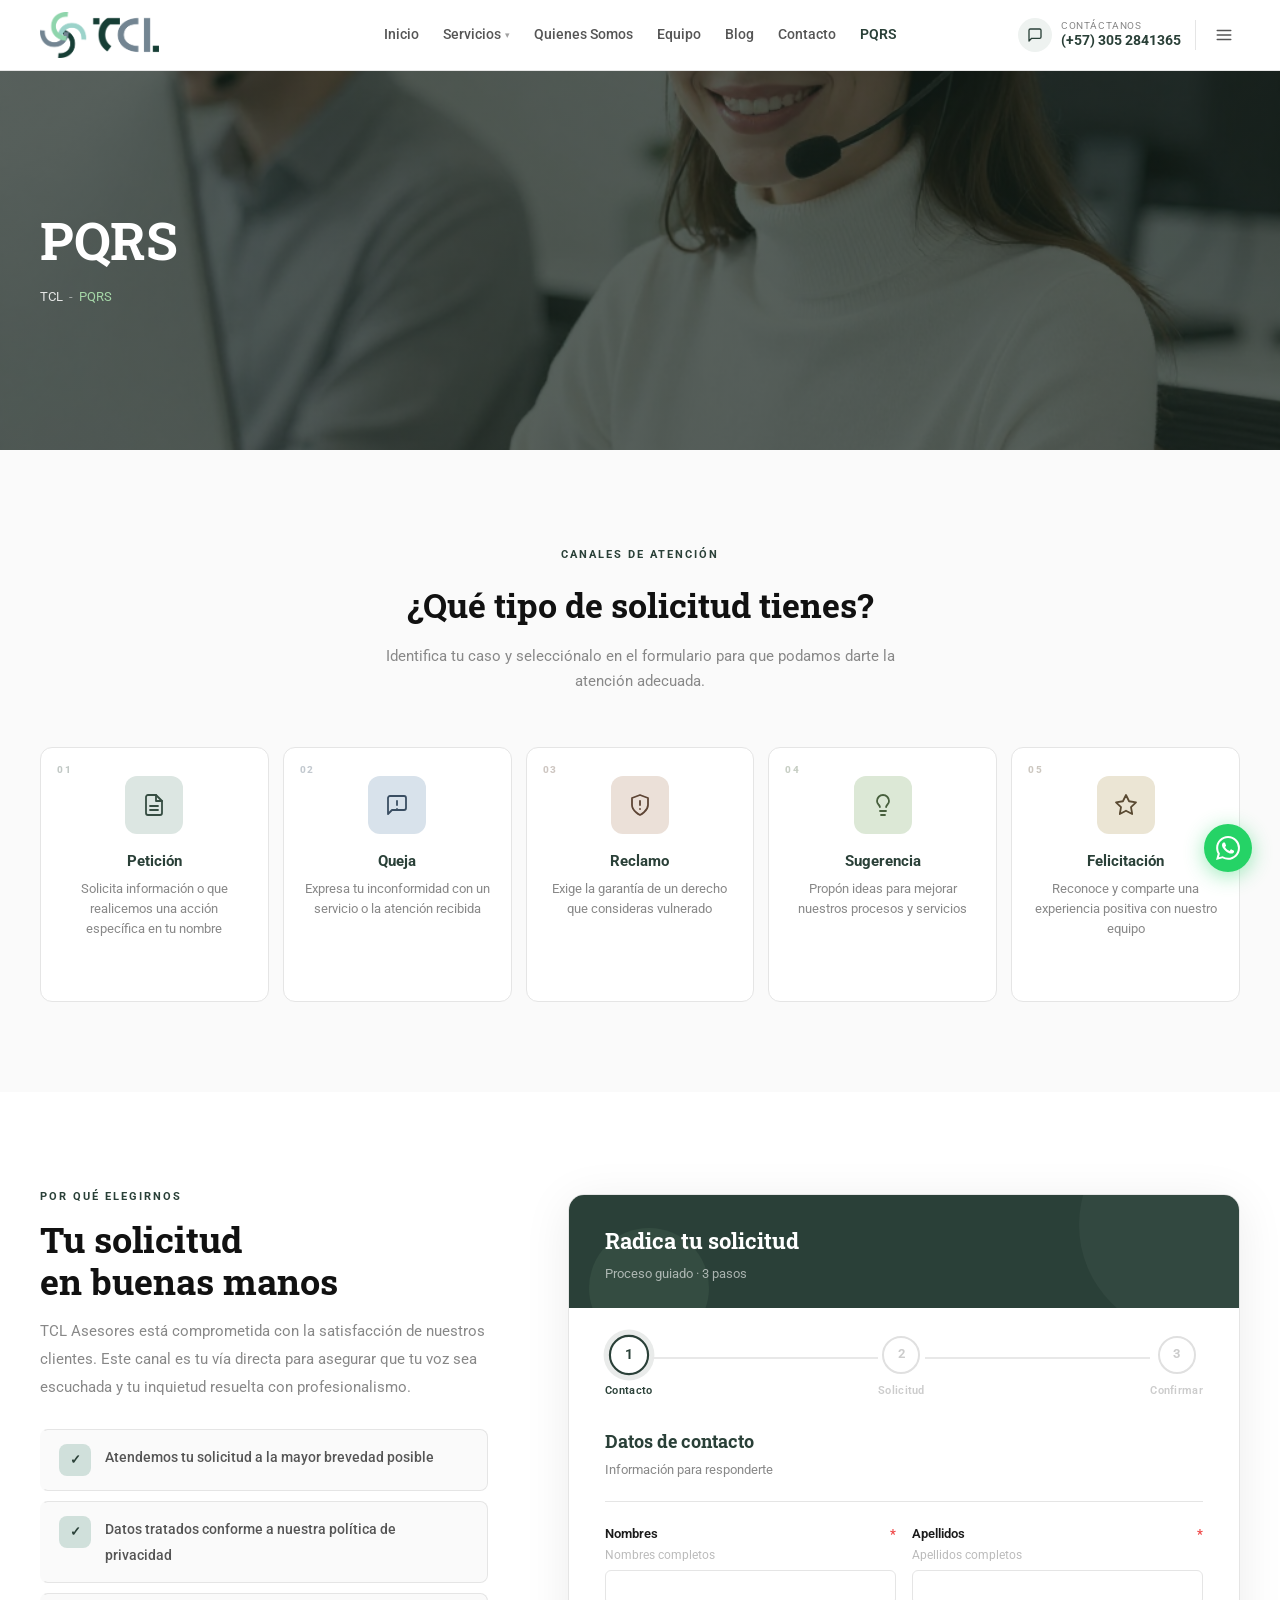
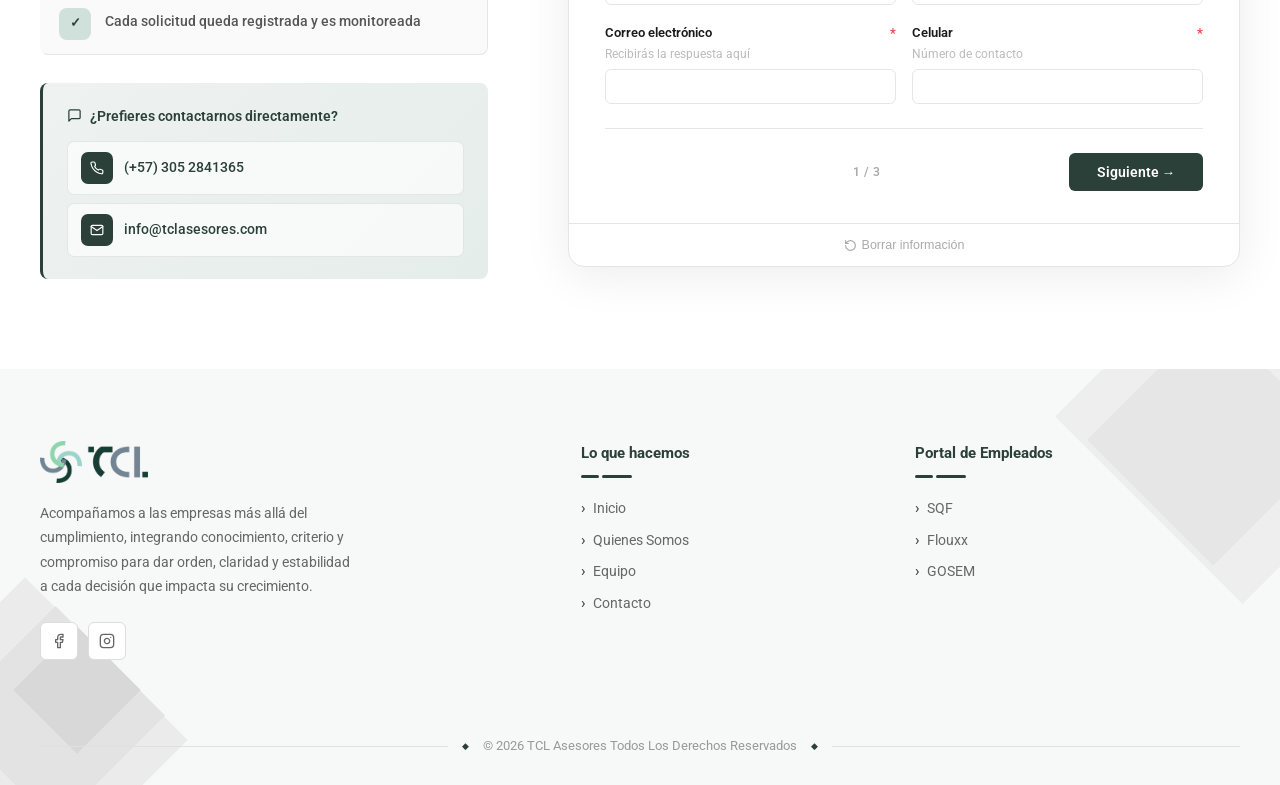
<file: index.html>
﻿<!DOCTYPE html>
<html lang="es">
<head>
    <meta charset="UTF-8">
    <meta name="viewport" content="width=device-width, initial-scale=1.0">
    <title>PQRS — TCL Asesores</title>
    <meta name="description" content="Canal oficial para peticiones, quejas, reclamos y sugerencias. Tu opinión es importante.">
    <meta property="og:title" content="PQRS — TCL Asesores">
    <meta property="og:description" content="Radica tu petición, queja, reclamo, sugerencia o felicitación. Proceso guiado en 3 pasos.">
    <meta property="og:url" content="https://tclasesores.com/pqrs/">
    <meta property="og:type" content="website">
    <meta property="og:image" content="https://tclasesores.com/pqrs/Imagenes/pqrs.png">
    <meta name="twitter:card" content="summary_large_image">
    <!-- <link rel="icon" type="image/png" href="Imagenes/favicon.png"> -->
    <link rel="preconnect" href="https://fonts.googleapis.com">
    <link href="https://fonts.googleapis.com/css2?family=Roboto:wght@300;400;500;700&family=Roboto+Slab:wght@400;700&display=swap" rel="stylesheet">
    <link rel="stylesheet" href="styles.css">
</head>
<body>

<!-- HEADER -->
<header class="header">
    <div class="header-inner">
        <a href="https://tclasesores.com" class="logo">
            <img src="Imagenes/logo.png" alt="TCL Asesores">
        </a>
        <nav>
            <ul>
                <li><a href="https://tclasesores.com">Inicio</a></li>
                <li><a href="https://tclasesores.com/servicios/">Servicios <span class="nav-arrow">▾</span></a></li>
                <li><a href="https://tclasesores.com/acerca-de/">Quienes Somos</a></li>
                <li><a href="https://tclasesores.com/equipo/">Equipo</a></li>
                <li><a href="https://tclasesores.com/blog/">Blog</a></li>
                <li><a href="https://tclasesores.com/contacto/">Contacto</a></li>
                <li><a href="https://tclasesores.com/pqrs/" class="active">PQRS</a></li>
            </ul>
        </nav>
        <div class="header-actions">
            <!-- Contacto -->
            <div class="hdr-contact">
                <div class="hdr-contact-icon">
                    <svg viewBox="0 0 24 24"><path d="M21 15a2 2 0 0 1-2 2H7l-4 4V5a2 2 0 0 1 2-2h14a2 2 0 0 1 2 2z"/></svg>
                </div>
                <div>
                    <span class="hdr-contact-label">Contáctanos</span>
                    <a href="tel:+573052841365" class="hdr-contact-num">(+57) 305 2841365</a>
                </div>
            </div>
            <span class="hdr-sep"></span>
            <!-- Menú -->
            <button class="hdr-icon-btn" aria-label="Menú">
                <svg viewBox="0 0 24 24"><line x1="3" y1="6" x2="21" y2="6"/><line x1="3" y1="12" x2="21" y2="12"/><line x1="3" y1="18" x2="21" y2="18"/></svg>
            </button>
        </div>
    </div>
</header>

<!-- HERO -->
<section class="hero">
    <div class="hero-content">
        <h1>PQRS</h1>
        <p class="breadcrumb">
            <a href="https://tclasesores.com">TCL</a>
            <span class="breadcrumb-sep"> - </span>
            <span class="breadcrumb-current">PQRS</span>
        </p>
    </div>
</section>

<!-- TIPOS -->
<section class="tipo-section">
    <div class="tipo-section-inner">
        <div style="text-align:center">
            <span class="section-label section-label--center">Canales de atención</span>
            <h2 class="section-title">¿Qué tipo de solicitud tienes?</h2>
            <p class="section-desc">Identifica tu caso y selecciónalo en el formulario para que podamos darte la atención adecuada.</p>
        </div>
        <div class="tipo-grid">
            <!-- Petición -->
            <div class="tipo-card fade-up" data-tipo="Petición">
                <span class="tipo-num">01</span>
                <span class="tipo-icon">
                    <svg viewBox="0 0 24 24"><path d="M14 2H6a2 2 0 0 0-2 2v16a2 2 0 0 0 2 2h12a2 2 0 0 0 2-2V8z"/><polyline points="14 2 14 8 20 8"/><line x1="16" y1="13" x2="8" y2="13"/><line x1="16" y1="17" x2="8" y2="17"/></svg>
                </span>
                <div class="tipo-card-body">
                    <h3>Petición</h3>
                    <p>Solicita información o que realicemos una acción específica en tu nombre</p>
                    <span class="tipo-card-action">Radicar petición →</span>
                </div>
            </div>
            <!-- Queja -->
            <div class="tipo-card fade-up" data-tipo="Queja">
                <span class="tipo-num">02</span>
                <span class="tipo-icon">
                    <svg viewBox="0 0 24 24"><path d="M21 15a2 2 0 0 1-2 2H7l-4 4V5a2 2 0 0 1 2-2h14a2 2 0 0 1 2 2z"/><line x1="12" y1="8" x2="12" y2="12"/><line x1="12" y1="16" x2="12.01" y2="16"/></svg>
                </span>
                <div class="tipo-card-body">
                    <h3>Queja</h3>
                    <p>Expresa tu inconformidad con un servicio o la atención recibida</p>
                    <span class="tipo-card-action">Radicar queja →</span>
                </div>
            </div>
            <!-- Reclamo -->
            <div class="tipo-card fade-up" data-tipo="Reclamo">
                <span class="tipo-num">03</span>
                <span class="tipo-icon">
                    <svg viewBox="0 0 24 24"><path d="M12 22s8-4 8-10V5l-8-3-8 3v7c0 6 8 10 8 10z"/><line x1="12" y1="8" x2="12" y2="12"/><line x1="12" y1="16" x2="12.01" y2="16"/></svg>
                </span>
                <div class="tipo-card-body">
                    <h3>Reclamo</h3>
                    <p>Exige la garantía de un derecho que consideras vulnerado</p>
                    <span class="tipo-card-action">Radicar reclamo →</span>
                </div>
            </div>
            <!-- Sugerencia -->
            <div class="tipo-card fade-up" data-tipo="Sugerencia">
                <span class="tipo-num">04</span>
                <span class="tipo-icon">
                    <svg viewBox="0 0 24 24"><line x1="9" y1="18" x2="15" y2="18"/><line x1="10" y1="22" x2="14" y2="22"/><path d="M15.09 14c.18-.98.65-1.74 1.41-2.5A4.65 4.65 0 0 0 18 8 6 6 0 0 0 6 8c0 1 .23 2.23 1.5 3.5A4.61 4.61 0 0 1 8.91 14"/></svg>
                </span>
                <div class="tipo-card-body">
                    <h3>Sugerencia</h3>
                    <p>Propón ideas para mejorar nuestros procesos y servicios</p>
                    <span class="tipo-card-action">Enviar sugerencia →</span>
                </div>
            </div>
            <!-- Felicitación -->
            <div class="tipo-card fade-up" data-tipo="Felicitación">
                <span class="tipo-num">05</span>
                <span class="tipo-icon">
                    <svg viewBox="0 0 24 24"><polygon points="12 2 15.09 8.26 22 9.27 17 14.14 18.18 21.02 12 17.77 5.82 21.02 7 14.14 2 9.27 8.91 8.26 12 2"/></svg>
                </span>
                <div class="tipo-card-body">
                    <h3>Felicitación</h3>
                    <p>Reconoce y comparte una experiencia positiva con nuestro equipo</p>
                    <span class="tipo-card-action">Enviar felicitación →</span>
                </div>
            </div>
        </div>
    </div>
</section>

<!-- MAIN -->
<section class="main-section" id="formulario">
    <div class="main-inner">

        <!-- Info -->
        <div class="info-col">
            <span class="section-label">Por qué elegirnos</span>
            <h2>Tu solicitud<br>en buenas manos</h2>
            <p>TCL Asesores está comprometida con la satisfacción de nuestros clientes. Este canal es tu vía directa para asegurar que tu voz sea escuchada y tu inquietud resuelta con profesionalismo.</p>

            <ul class="features-list">
                <li>
                    <span class="feat-icon">✓</span>
                    <div class="feat-body">
                        <span class="feat-title">Atendemos tu solicitud a la mayor brevedad posible</span>
                        <div class="feat-detail">Según la normativa colombiana de atención al ciudadano</div>
                    </div>
                    <span class="feat-arrow">→</span>
                </li>
                <li>
                    <span class="feat-icon">✓</span>
                    <div class="feat-body">
                        <span class="feat-title">Datos tratados conforme a nuestra política de privacidad</span>
                        <div class="feat-detail">Comprometidos con la confidencialidad de tu información</div>
                    </div>
                    <span class="feat-arrow">→</span>
                </li>
                <li>
                    <span class="feat-icon">✓</span>
                    <div class="feat-body">
                        <span class="feat-title">Cada solicitud queda registrada y es monitoreada</span>
                        <div class="feat-detail">Seguimiento en tiempo real al estado de tu caso</div>
                    </div>
                    <span class="feat-arrow">→</span>
                </li>
            </ul>

            <div class="cta-box">
                <div class="cta-box-title">
                    <svg width="15" height="15" viewBox="0 0 24 24" fill="none" stroke="var(--primary)" stroke-width="2" stroke-linecap="round" stroke-linejoin="round"><path d="M21 15a2 2 0 0 1-2 2H7l-4 4V5a2 2 0 0 1 2-2h14a2 2 0 0 1 2 2z"/></svg>
                    ¿Prefieres contactarnos directamente?
                </div>
                <a href="tel:+573052841365" class="cta-contact-item" data-copy="+57 305 2841365">
                    <span class="cta-contact-icon">
                        <svg viewBox="0 0 24 24"><path d="M22 16.92v3a2 2 0 0 1-2.18 2 19.79 19.79 0 0 1-8.63-3.07A19.5 19.5 0 0 1 4.71 12.5 19.79 19.79 0 0 1 1.65 3.9 2 2 0 0 1 3.62 1.72h3a2 2 0 0 1 2 1.72c.127.96.361 1.903.7 2.81a2 2 0 0 1-.45 2.11L7.91 9.32a16 16 0 0 0 6.29 6.29l.92-.92a2 2 0 0 1 2.11-.45c.907.339 1.85.573 2.81.7A2 2 0 0 1 22 16.92z"/></svg>
                    </span>
                    <span class="cta-copy-text">(+57) 305 2841365</span>
                    <svg class="cta-copy-hint" viewBox="0 0 24 24" width="13" height="13" fill="none" stroke="currentColor" stroke-width="2" stroke-linecap="round" stroke-linejoin="round"><rect x="9" y="9" width="13" height="13" rx="2"/><path d="M5 15H4a2 2 0 0 1-2-2V4a2 2 0 0 1 2-2h9a2 2 0 0 1 2 2v1"/></svg>
                </a>
                <a href="mailto:info@tclasesores.com" class="cta-contact-item" data-copy="info@tclasesores.com">
                    <span class="cta-contact-icon">
                        <svg viewBox="0 0 24 24"><path d="M4 4h16c1.1 0 2 .9 2 2v12c0 1.1-.9 2-2 2H4c-1.1 0-2-.9-2-2V6c0-1.1.9-2 2-2z"/><polyline points="22,6 12,13 2,6"/></svg>
                    </span>
                    <span class="cta-copy-text">info@tclasesores.com</span>
                    <svg class="cta-copy-hint" viewBox="0 0 24 24" width="13" height="13" fill="none" stroke="currentColor" stroke-width="2" stroke-linecap="round" stroke-linejoin="round"><rect x="9" y="9" width="13" height="13" rx="2"/><path d="M5 15H4a2 2 0 0 1-2-2V4a2 2 0 0 1 2-2h9a2 2 0 0 1 2 2v1"/></svg>
                </a>
            </div>
        </div>

        <!-- Wizard -->
        <div class="wz-card">

        <!-- Header -->
        <div class="wz-head">
            <p class="wz-head-title" id="wz-head-title">Radica tu solicitud</p>
            <p class="wz-head-sub">Proceso guiado · 3 pasos</p>
        </div>

        <!-- Progress -->
        <div class="wz-progress" id="wz-progress">
            <div class="wz-step active" id="wz-step-1">
                <div class="wz-dot">
                    <span class="wz-dot-num">1</span>
                    <svg class="wz-dot-check" viewBox="0 0 24 24"><polyline points="20 6 9 17 4 12"/></svg>
                </div>
                <span class="wz-step-label">Contacto</span>
            </div>
            <div class="wz-connector"><div class="wz-connector-fill" id="wz-conn-1"></div></div>
            <div class="wz-step" id="wz-step-2">
                <div class="wz-dot">
                    <span class="wz-dot-num">2</span>
                    <svg class="wz-dot-check" viewBox="0 0 24 24"><polyline points="20 6 9 17 4 12"/></svg>
                </div>
                <span class="wz-step-label">Solicitud</span>
            </div>
            <div class="wz-connector"><div class="wz-connector-fill" id="wz-conn-2"></div></div>
            <div class="wz-step" id="wz-step-3">
                <div class="wz-dot">
                    <span class="wz-dot-num">3</span>
                    <svg class="wz-dot-check" viewBox="0 0 24 24"><polyline points="20 6 9 17 4 12"/></svg>
                </div>
                <span class="wz-step-label">Confirmar</span>
            </div>
        </div>

        <!-- Body -->
        <div class="wz-body">

            <div class="wz-error" id="wz-error"></div>

            <form id="wz-form" novalidate>

                <!-- ══ PASO 1: Contacto ══ -->
                <div class="wz-panel" id="wz-panel-1">
                    <p class="wz-panel-title">Datos de contacto</p>
                    <p class="wz-panel-sub">Información para responderte</p>

                    <div class="wz-fields">
                        <div class="wz-row">
                            <div>
                                <div class="wz-field-label">Nombres <span class="wz-req">*</span></div>
                                <p class="wz-hint">Nombres completos</p>
                                <div class="input-wrap">
                                    <input type="text" id="wz-nombres" name="nombres" required autocomplete="given-name" maxlength="100">
                                    <span class="v-icon">✓</span>
                                </div>
                            </div>
                            <div>
                                <div class="wz-field-label">Apellidos <span class="wz-req">*</span></div>
                                <p class="wz-hint">Apellidos completos</p>
                                <div class="input-wrap">
                                    <input type="text" id="wz-apellidos" name="apellidos" required autocomplete="family-name" maxlength="100">
                                    <span class="v-icon">✓</span>
                                </div>
                            </div>
                        </div>
                        <div class="wz-row">
                            <div>
                                <div class="wz-field-label">Correo electrónico <span class="wz-req">*</span></div>
                                <p class="wz-hint">Recibirás la respuesta aquí</p>
                                <div class="input-wrap">
                                    <input type="email" id="wz-correo" name="correo" required autocomplete="email">
                                    <span class="v-icon">✓</span>
                                </div>
                            </div>
                            <div>
                                <div class="wz-field-label">Celular <span class="wz-req">*</span></div>
                                <p class="wz-hint">Número de contacto</p>
                                <div class="input-wrap">
                                    <input type="tel" id="wz-celular" name="celular" required autocomplete="tel" maxlength="15">
                                    <span class="v-icon">✓</span>
                                </div>
                            </div>
                        </div>
                    </div>

                    <div class="wz-nav">
                        <button type="button" class="wz-btn-back" disabled>← Anterior</button>
                        <span class="wz-counter">1 / 3</span>
                        <button type="button" class="wz-btn-next" id="wz-next-1">Siguiente →</button>
                    </div>
                </div>

                <!-- ══ PASO 2: Solicitud ══ -->
                <div class="wz-panel hidden" id="wz-panel-2">
                    <p class="wz-panel-title">Tu solicitud</p>
                    <p class="wz-panel-sub">Cuéntanos qué necesitas</p>

                    <div class="wz-fields">
                        <div>
                            <div class="wz-field-label">Tipo PQRS <span class="wz-req">*</span></div>
                            <p class="wz-hint">Selecciona la categoría que mejor describe tu solicitud</p>
                            <div class="cs-wrap" id="wz-tipo-wrap">
                                <button type="button" class="cs-trigger" id="wz-tipo-trigger">
                                    <span id="wz-tipo-display"><span class="cs-placeholder">Selecciona una opción</span></span>
                                </button>
                                <div class="cs-dropdown" id="wz-tipo-dropdown" style="display:none">
                                    <input type="text" class="cs-search" placeholder="Encuentra una opción" id="wz-tipo-search">
                                    <ul class="cs-options" id="wz-tipo-options">
                                        <li class="cs-option" data-value="Petición"><span class="cs-sel-dot cs-sel-dot-peticion"></span>Petición</li>
                                        <li class="cs-option" data-value="Queja"><span class="cs-sel-dot cs-sel-dot-queja"></span>Queja</li>
                                        <li class="cs-option" data-value="Reclamo"><span class="cs-sel-dot cs-sel-dot-reclamo"></span>Reclamo</li>
                                        <li class="cs-option" data-value="Sugerencia"><span class="cs-sel-dot cs-sel-dot-sugerencia"></span>Sugerencia</li>
                                        <li class="cs-option" data-value="Felicitación"><span class="cs-sel-dot cs-sel-dot-felicitacion"></span>Felicitación</li>
                                    </ul>
                                </div>
                                <select name="tipo" id="wz-tipo" required style="display:none">
                                    <option value=""></option>
                                    <option value="Petición">Petición</option>
                                    <option value="Queja">Queja</option>
                                    <option value="Reclamo">Reclamo</option>
                                    <option value="Sugerencia">Sugerencia</option>
                                    <option value="Felicitación">Felicitación</option>
                                </select>
                            </div>
                        </div>

                        <div>
                            <div class="wz-field-label">Descripción <span class="wz-req">*</span></div>
                            <p class="wz-hint">Describe tu solicitud con fechas y hechos relevantes</p>
                            <div class="input-wrap" style="display:flex;flex-direction:column;">
                                <textarea id="wz-descripcion" name="descripcion" required maxlength="700" style="min-height:140px;resize:vertical;"></textarea>
                                <span class="v-icon" style="top:12px;bottom:auto;">✓</span>
                            </div>
                            <div class="char-row">
                                <span class="char-counter" id="wz-char-counter">0 / 700</span>
                            </div>
                        </div>
                    </div>

                    <div class="wz-nav">
                        <button type="button" class="wz-btn-back" id="wz-back-2">← Anterior</button>
                        <span class="wz-counter">2 / 3</span>
                        <button type="button" class="wz-btn-next" id="wz-next-2">Siguiente →</button>
                    </div>
                </div>

                <!-- ══ PASO 3: Confirmar ══ -->
                <div class="wz-panel hidden" id="wz-panel-3">
                    <p class="wz-panel-title">Confirmar y enviar</p>
                    <p class="wz-panel-sub">Revisa tu información antes de enviar</p>

                    <!-- Resumen -->
                    <div class="wz-summary">
                        <div>
                            <div class="wz-sum-key">Nombre completo</div>
                            <div class="wz-sum-val" id="sum-nombre">—</div>
                        </div>
                        <div>
                            <div class="wz-sum-key">Correo</div>
                            <div class="wz-sum-val" id="sum-correo">—</div>
                        </div>
                        <div>
                            <div class="wz-sum-key">Celular</div>
                            <div class="wz-sum-val" id="sum-celular">—</div>
                        </div>
                        <div>
                            <div class="wz-sum-key">Tipo PQRS</div>
                            <div class="wz-sum-val" id="sum-tipo">—</div>
                        </div>
                        <div class="wz-sum-divider"></div>
                        <div class="wz-sum-full-col">
                            <div class="wz-sum-key">Descripción</div>
                            <div class="wz-sum-val wz-sum-full" id="sum-desc">—</div>
                        </div>
                        <button type="button" class="wz-sum-edit" id="wz-edit-btn">← Editar información</button>
                    </div>

                    <div class="wz-fields" style="margin-top:20px">
                        <div>
                            <div class="wz-field-label">
                                Adjuntar
                                <span style="font-weight:400;color:#bbb;font-size:11px;">(opcional · máx. 25 MB)</span>
                            </div>
                            <div class="drop-zone" id="wz-drop-zone">
                                <span class="drop-zone-icon">⊕</span>
                                <span class="drop-zone-text" id="wz-drop-text">Arrastra un archivo o haz clic para buscar</span>
                                <input type="file" id="wz-adjunto" name="adjunto" accept=".pdf,.doc,.docx,.jpg,.jpeg,.png">
                            </div>
                        </div>

                        <div>
                            <div class="wz-field-label">Autorización <span class="wz-req">*</span></div>
                            <div class="consent-card" id="wz-auth-wrap" role="checkbox" tabindex="0" aria-checked="false">
                                <span class="consent-check" aria-hidden="true">
                                    <svg viewBox="0 0 24 24"><polyline points="20 6 9 17 4 12"/></svg>
                                </span>
                                <span class="consent-text">Confirmo que la información proporcionada es verídica y autorizo su uso exclusivo para gestionar esta solicitud.</span>
                                <select name="autorizacion" id="wz-autorizacion" required style="display:none">
                                    <option value=""></option>
                                    <option value="si">si</option>
                                </select>
                            </div>
                        </div>
                    </div>

                    <div class="wz-nav">
                        <button type="button" class="wz-btn-back" id="wz-back-3">← Anterior</button>
                        <span class="wz-counter">3 / 3</span>
                        <button type="submit" class="wz-btn-next" id="wz-submit">Enviar solicitud →</button>
                    </div>
                </div>

            </form>

            <!-- ══ PANTALLA DE ÉXITO ══ -->
            <div id="wz-success" class="success-screen" style="display:none">
                <div class="ss-check-wrap">
                    <svg class="ss-check-svg" viewBox="0 0 64 64">
                        <circle class="ss-bg-circle" cx="32" cy="32" r="32"/>
                        <polyline class="ss-tick" points="18,33 27,43 46,22" fill="none"/>
                    </svg>
                </div>
                <div class="ss-heading">
                    <h3 class="ss-title">Tu solicitud fue registrada</h3>
                    <p class="ss-sub">Tu solicitud ha sido recibida y está siendo procesada</p>
                </div>
                <div class="ss-radicado-box">
                    <span class="ss-radicado-label">Número de radicado</span>
                    <div class="ss-radicado-row">
                        <span class="ss-radicado-num" id="ss-radicado">—</span>
                        <button type="button" class="ss-copy-btn" id="ss-copy-btn" aria-label="Copiar radicado">
                            <svg viewBox="0 0 24 24"><rect x="9" y="9" width="13" height="13" rx="2"/><path d="M5 15H4a2 2 0 0 1-2-2V4a2 2 0 0 1 2-2h9a2 2 0 0 1 2 2v1"/></svg>
                        </button>
                    </div>
                    <span class="ss-radicado-hint">Guarda este número para dar seguimiento a tu caso</span>
                </div>
                <div class="ss-next">
                    <div class="ss-next-label"><span>Próximos pasos</span></div>
                    <ul class="ss-steps">
                        <li>
                            <span class="ss-step-icon ss-icon-clock">
                                <svg viewBox="0 0 24 24"><circle cx="12" cy="12" r="10"/><polyline points="12,6 12,12 16,14"/></svg>
                            </span>
                            <div class="ss-step-body">
                                <strong>Atendemos a la mayor brevedad posible</strong>
                                <span>Nuestro equipo revisará y atenderá tu caso</span>
                            </div>
                        </li>
                        <li>
                            <span class="ss-step-icon ss-icon-shield">
                                <svg viewBox="0 0 24 24"><path d="M12 22s8-4 8-10V5l-8-3-8 3v7c0 6 8 10 8 10z"/></svg>
                            </span>
                            <div class="ss-step-body">
                                <strong>Datos protegidos</strong>
                                <span>Política de privacidad de TCL Asesores</span>
                            </div>
                        </li>
                    </ul>
                </div>
                <button type="button" class="btn-submit" id="btn-nueva">Nueva solicitud →</button>
            </div>

        </div><!-- /wz-body -->

        <div class="wz-foot">
            <button type="button" id="wz-clear-btn" class="wz-clear-btn">
                <svg viewBox="0 0 24 24" width="13" height="13" fill="none" stroke="currentColor" stroke-width="2.2" stroke-linecap="round" stroke-linejoin="round"><path d="M3 12a9 9 0 1 0 9-9 9.75 9.75 0 0 0-6.74 2.74L3 8"/><path d="M3 3v5h5"/></svg>
                Borrar información
            </button>
        </div>

        </div><!-- /wz-card -->

    </div>
</section>

<!-- FOOTER -->
<footer class="footer">
    <div class="footer-deco footer-deco-1"></div>
    <div class="footer-deco footer-deco-2"></div>
    <div class="footer-deco footer-deco-5"></div>
    <div class="footer-deco footer-deco-3"></div>
    <div class="footer-deco footer-deco-4"></div>

    <div class="footer-inner">
        <div class="footer-grid">

            <!-- Col 1 -->
            <div class="footer-col">
                <img src="Imagenes/logo.png" alt="TCL Asesores" class="footer-logo-img">
                <p class="footer-desc">Acompañamos a las empresas más allá del cumplimiento, integrando conocimiento, criterio y compromiso para dar orden, claridad y estabilidad a cada decisión que impacta su crecimiento.</p>
                <div class="footer-social-row">
                    <a href="https://facebook.com/tclasesores" target="_blank" rel="noopener noreferrer" class="footer-social-btn" aria-label="Facebook">
                        <svg viewBox="0 0 24 24"><path d="M18 2h-3a5 5 0 0 0-5 5v3H7v4h3v8h4v-8h3l1-4h-4V7a1 1 0 0 1 1-1h3z"/></svg>
                    </a>
                    <a href="https://instagram.com/tclasesores" target="_blank" rel="noopener noreferrer" class="footer-social-btn" aria-label="Instagram">
                        <svg viewBox="0 0 24 24"><rect x="2" y="2" width="20" height="20" rx="5" ry="5"/><path d="M16 11.37A4 4 0 1 1 12.63 8 4 4 0 0 1 16 11.37z"/><line x1="17.5" y1="6.5" x2="17.51" y2="6.5"/></svg>
                    </a>
                </div>
            </div>

            <div class="footer-divider"></div>

            <!-- Col 2 -->
            <div class="footer-col">
                <h4 class="footer-col-title">Lo que hacemos</h4>
                <div class="footer-title-bar"><span></span><span></span></div>
                <ul>
                    <li><a href="https://tclasesores.com">Inicio</a></li>
                    <li><a href="https://tclasesores.com/acerca-de/">Quienes Somos</a></li>
                    <li><a href="https://tclasesores.com/equipo/">Equipo</a></li>
                    <li><a href="https://tclasesores.com/contacto/">Contacto</a></li>
                </ul>
            </div>

            <div class="footer-divider"></div>

            <!-- Col 3 -->
            <div class="footer-col">
                <h4 class="footer-col-title">Portal de Empleados</h4>
                <div class="footer-title-bar"><span></span><span></span></div>
                <ul>
                    <li><a href="https://tclasesores.com/sqf/">SQF</a></li>
                    <li><a href="https://tclasesores.com/flouxx/">Flouxx</a></li>
                    <li><a href="https://tclasesores.com/gosem/">GOSEM</a></li>
                </ul>
            </div>

        </div>

        <div class="footer-bottom">
            <span class="fb-line"></span>
            <span class="footer-diamond">◆</span>
            <span>© 2026 TCL Asesores Todos Los Derechos Reservados</span>
            <span class="footer-diamond">◆</span>
            <span class="fb-line"></span>
        </div>
    </div>
</footer>

<!-- BACK TO TOP -->
<button class="back-to-top" id="back-to-top" aria-label="Volver arriba">
    <svg viewBox="0 0 24 24"><polyline points="18 15 12 9 6 15"/></svg>
</button>

<!-- DRAWER OVERLAY -->
<div class="drawer-overlay" id="drawer-overlay"></div>

<!-- DRAWER -->
<div class="drawer" id="drawer">
    <div class="drawer-head">
        <img src="Imagenes/logo.png" alt="TCL Asesores" class="drawer-logo">
        <button class="drawer-close" id="drawer-close" aria-label="Cerrar">
            <svg viewBox="0 0 24 24" width="18" height="18" stroke="currentColor" fill="none" stroke-width="2" stroke-linecap="round"><line x1="18" y1="6" x2="6" y2="18"/><line x1="6" y1="6" x2="18" y2="18"/></svg>
        </button>
    </div>
    <div class="drawer-body">
        <p class="drawer-desc">
            En <strong>TCL</strong> integramos conocimiento, experiencia y compromiso para acompañar a las organizaciones en cada etapa de su desarrollo. Nuestro enfoque une distintas capacidades para dar orden, claridad y respaldo en la toma de decisiones. <strong>TCL, muchas fuerzas un mismo océano de tranquilidad.</strong>
        </p>

        <div class="drawer-section">
            <h4>Nosotros</h4>
            <div class="drawer-contact-item">
                <span class="di-icon">
                    <svg viewBox="0 0 24 24"><path d="M21 10c0 7-9 13-9 13s-9-6-9-13a9 9 0 0 1 18 0z"/><circle cx="12" cy="10" r="3"/></svg>
                </span>
                <span>Poblado Cra 43E #5-106 Oficina 1515 Edificio MIXA · Centro Calle 52 no 49-28 Of. 703 Ed. Lonja · Medellín – Antioquia</span>
            </div>
            <div class="drawer-contact-item">
                <span class="di-icon">
                    <svg viewBox="0 0 24 24"><path d="M22 16.92v3a2 2 0 0 1-2.18 2 19.79 19.79 0 0 1-8.63-3.07A19.5 19.5 0 0 1 4.69 12a19.79 19.79 0 0 1-3.07-8.67A2 2 0 0 1 3.6 1.28h3a2 2 0 0 1 2 1.72c.127.96.361 1.903.7 2.81a2 2 0 0 1-.45 2.11L7.91 8.86a16 16 0 0 0 6.11 6.11l.96-.96a2 2 0 0 1 2.11-.45c.907.339 1.85.573 2.81.7A2 2 0 0 1 22 16.92z"/></svg>
                </span>
                <span>(+57) 305 2841365</span>
            </div>
            <div class="drawer-contact-item">
                <span class="di-icon">
                    <svg viewBox="0 0 24 24"><path d="M4 4h16c1.1 0 2 .9 2 2v12c0 1.1-.9 2-2 2H4c-1.1 0-2-.9-2-2V6c0-1.1.9-2 2-2z"/><polyline points="22,6 12,13 2,6"/></svg>
                </span>
                <a href="mailto:info@tclasesores.com" style="color:var(--primary);text-decoration:none;">info@tclasesores.com</a>
            </div>
        </div>

        <div class="drawer-section">
            <h4>Síguenos</h4>
            <div class="drawer-social">
                <a href="https://facebook.com/tclasesores" target="_blank" rel="noopener noreferrer" aria-label="Facebook">
                    <svg viewBox="0 0 24 24"><path d="M18 2h-3a5 5 0 0 0-5 5v3H7v4h3v8h4v-8h3l1-4h-4V7a1 1 0 0 1 1-1h3z"/></svg>
                </a>
                <a href="https://instagram.com/tclasesores" target="_blank" rel="noopener noreferrer" aria-label="Instagram">
                    <svg viewBox="0 0 24 24"><rect x="2" y="2" width="20" height="20" rx="5" ry="5"/><path d="M16 11.37A4 4 0 1 1 12.63 8 4 4 0 0 1 16 11.37z"/><line x1="17.5" y1="6.5" x2="17.51" y2="6.5"/></svg>
                </a>
            </div>
        </div>
    </div>
</div>

<!-- WHATSAPP FAB -->
<a href="https://wa.me/573052841365" target="_blank" rel="noopener noreferrer" class="whatsapp-fab" aria-label="WhatsApp">
    <svg viewBox="0 0 24 24" xmlns="http://www.w3.org/2000/svg"><path d="M17.472 14.382c-.297-.149-1.758-.867-2.03-.967-.273-.099-.471-.148-.67.15-.197.297-.767.966-.94 1.164-.173.199-.347.223-.644.075-.297-.15-1.255-.463-2.39-1.475-.883-.788-1.48-1.761-1.653-2.059-.173-.297-.018-.458.13-.606.134-.133.298-.347.446-.52.149-.174.198-.298.298-.497.099-.198.05-.371-.025-.52-.075-.149-.669-1.612-.916-2.207-.242-.579-.487-.5-.669-.51-.173-.008-.371-.01-.57-.01-.198 0-.52.074-.792.372-.272.297-1.04 1.016-1.04 2.479 0 1.462 1.065 2.875 1.213 3.074.149.198 2.096 3.2 5.077 4.487.709.306 1.262.489 1.694.625.712.227 1.36.195 1.871.118.571-.085 1.758-.719 2.006-1.413.248-.694.248-1.289.173-1.413-.074-.124-.272-.198-.57-.347m-5.421 7.403h-.004a9.87 9.87 0 0 1-5.031-1.378l-.361-.214-3.741.982.998-3.648-.235-.374a9.86 9.86 0 0 1-1.51-5.26c.001-5.45 4.436-9.884 9.888-9.884 2.64 0 5.122 1.03 6.988 2.898a9.825 9.825 0 0 1 2.893 6.994c-.003 5.45-4.437 9.884-9.885 9.884m8.413-18.297A11.815 11.815 0 0 0 12.05 0C5.495 0 .16 5.335.157 11.892c0 2.096.547 4.142 1.588 5.945L.057 24l6.305-1.654a11.882 11.882 0 0 0 5.683 1.448h.005c6.554 0 11.89-5.335 11.893-11.893a11.821 11.821 0 0 0-3.48-8.413z"/></svg>
</a>

<!-- DRAFT TOAST -->
<div class="draft-toast" id="draft-toast">
    <svg viewBox="0 0 24 24" width="13" height="13" fill="none" stroke="currentColor" stroke-width="2.5" stroke-linecap="round" stroke-linejoin="round"><polyline points="20 6 9 17 4 12"/></svg>
    Borrador guardado
</div>

<script src="script.js"></script>

</body>
</html>
</file>
<file: styles.css>
*, *::before, *::after { box-sizing: border-box; margin: 0; padding: 0; }

:root {
    --primary:   #2A4038;
    --dark:      var(--primary);
    --gray-dark: #555;
    --gray:      #888;
    --border:    #E5E5E5;
    --bg-light:  #FAFAFA;
}

body {
    font-family: 'Roboto', sans-serif;
    color: var(--gray-dark);
    background: #fff;
    line-height: 1.6;
}

/* ─────────────── HEADER */
.header {
    background: rgba(255,255,255,0.97);
    backdrop-filter: blur(10px);
    box-shadow: 0 1px 0 var(--border);
    position: sticky;
    top: 0;
    z-index: 100;
}
.header-inner {
    max-width: 1280px;
    margin: 0 auto;
    padding: 0 40px;
    display: grid;
    grid-template-columns: 1fr auto 1fr;
    align-items: center;
    height: 70px;
    gap: 16px;
}
.logo { justify-self: start; }
.logo img { height: 46px; width: auto; display: block; }

nav {
    display: flex;
    justify-content: center;
}
nav ul { list-style: none; display: flex; gap: 2px; }
nav a {
    text-decoration: none;
    color: var(--gray-dark);
    font-size: 13.5px;
    font-weight: 500;
    padding: 6px 11px;
    border-radius: 4px;
    transition: color 0.2s, background 0.2s;
    display: flex;
    align-items: center;
    gap: 4px;
    white-space: nowrap;
}
nav a:hover { color: var(--primary); background: #f5f5f5; }
nav a.active { color: var(--primary); font-weight: 600; }
.nav-arrow { font-size: 9px; opacity: 0.55; }

/* Header actions */
.header-actions {
    display: flex;
    align-items: center;
    justify-content: flex-end;
    gap: 2px;
}
.hdr-sep {
    width: 1px;
    height: 30px;
    background: var(--border);
    margin: 0 10px;
    flex-shrink: 0;
}
.hdr-icon-btn {
    background: none;
    border: none;
    cursor: pointer;
    padding: 7px;
    border-radius: 6px;
    color: var(--gray-dark);
    display: flex;
    align-items: center;
    transition: background 0.2s, color 0.2s;
    flex-shrink: 0;
}
.hdr-icon-btn:hover { background: #f5f5f5; color: var(--primary); }
.hdr-icon-btn svg { width: 18px; height: 18px; stroke: currentColor; fill: none; stroke-width: 2; stroke-linecap: round; stroke-linejoin: round; }
.hdr-contact {
    display: flex;
    align-items: center;
    gap: 9px;
    padding: 0 2px;
    flex-shrink: 0;
}
.hdr-contact-icon {
    width: 34px; height: 34px;
    border-radius: 50%;
    background: #eef2f0;
    color: var(--primary);
    display: flex;
    align-items: center;
    justify-content: center;
    flex-shrink: 0;
}
.hdr-contact-icon svg { width: 16px; height: 16px; stroke: currentColor; fill: none; stroke-width: 2; stroke-linecap: round; stroke-linejoin: round; }
.hdr-contact-label {
    display: block;
    font-size: 10px;
    color: var(--gray);
    text-transform: uppercase;
    letter-spacing: 0.6px;
    line-height: 1.2;
}
.hdr-contact-num {
    display: block;
    font-size: 13.5px;
    font-weight: 700;
    color: var(--dark);
    white-space: nowrap;
    line-height: 1.3;
    text-decoration: none;
}
.hdr-contact-num:hover { color: var(--primary); }

/* ─────────────── HERO */
.hero {
    background: linear-gradient(rgba(20,32,26,0.70), rgba(20,32,26,0.70)),
                url('Imagenes/pqrs.png') center / cover no-repeat;
    min-height: 380px;
    padding: 0;
    display: flex;
    align-items: center;
    position: relative;
    overflow: hidden;
}
.hero-content {
    position: relative;
    z-index: 1;
    max-width: 1280px;
    width: 100%;
    margin: 0 auto;
    padding: 0 40px;
}
.hero h1 {
    font-family: 'Roboto Slab', serif;
    color: #fff;
    font-size: 52px;
    font-weight: 700;
    line-height: 1.12;
    margin-bottom: 14px;
    letter-spacing: -0.5px;
}
.breadcrumb {
    display: inline-flex;
    align-items: center;
    gap: 6px;
    font-size: 13px;
}
.breadcrumb a { color: rgba(255,255,255,0.85); text-decoration: none; transition: color 0.2s; }
.breadcrumb a:hover { color: #fff; }
.breadcrumb-sep { color: rgba(255,255,255,0.5); }
.breadcrumb-current { color: #A5D6A7; }


/* ─────────────── TIPO CARDS */
.tipo-section {
    padding: 90px 0;
    background: var(--bg-light);
    position: relative;
}
.tipo-section-inner { max-width: 1280px; margin: 0 auto; padding: 0 40px; }

.section-label {
    display: inline-flex;
    align-items: center;
    gap: 10px;
    font-size: 11px;
    font-weight: 700;
    text-transform: uppercase;
    letter-spacing: 2px;
    color: var(--primary);
    margin-bottom: 14px;
}
.section-label--center { justify-content: center; }

.section-title {
    font-family: 'Roboto Slab', serif;
    font-size: 34px;
    font-weight: 700;
    text-align: center;
    margin-bottom: 12px;
    color: #111;
    transition: color 0.35s ease;
}
.section-title:hover { color: var(--dark); }
.section-desc {
    text-align: center;
    font-size: 15px;
    color: var(--gray);
    max-width: 520px;
    margin: 0 auto 52px;
    line-height: 1.7;
}

.tipo-grid {
    display: grid;
    grid-template-columns: repeat(5, 1fr);
    gap: 14px;
}
.tipo-card {
    background: #fff;
    border: 1px solid var(--border);
    border-radius: 12px;
    padding: 28px 20px 22px;
    display: flex;
    flex-direction: column;
    align-items: center;
    text-align: center;
    cursor: pointer;
    position: relative;
    overflow: hidden;
    transition: transform 0.25s ease,
                box-shadow 0.25s ease,
                background 0.25s ease,
                border-color 0.25s ease;
}
/* Línea superior — desliza al hacer hover */
.tipo-card::before {
    content: '';
    position: absolute;
    top: 0; left: 0; right: 0;
    height: 3px;
    transform: scaleX(0);
    transform-origin: left;
    transition: transform 0.3s ease;
}
.tipo-card:hover::before { transform: scaleX(1); }

/* Colores por tipo — paleta muted, misma familia tonal */
.tipo-card:nth-child(1)::before { background: #364d42; }
.tipo-card:nth-child(2)::before { background: #3a4e62; }
.tipo-card:nth-child(3)::before { background: #5e4535; }
.tipo-card:nth-child(4)::before { background: #48603e; }
.tipo-card:nth-child(5)::before { background: #5a4a32; }

.tipo-card:hover {
    transform: translateY(-5px);
    box-shadow: 0 14px 40px rgba(0,0,0,0.09);
}
.tipo-card:active { transform: translateY(-1px); transition-duration: 0.1s; }

/* Hover bg y borde por tipo */
.tipo-card:nth-child(1):hover { background: #f2f8f4; border-color: rgba(42,64,56,0.25); }
.tipo-card:nth-child(2):hover { background: #f2f5fa; border-color: rgba(46,63,82,0.25); }
.tipo-card:nth-child(3):hover { background: #faf5f1; border-color: rgba(82,57,42,0.25); }
.tipo-card:nth-child(4):hover { background: #f3f9f0; border-color: rgba(58,82,48,0.25); }
.tipo-card:nth-child(5):hover { background: #faf7ef; border-color: rgba(74,62,40,0.25); }

/* Número */
.tipo-num {
    position: absolute;
    top: 14px; left: 16px;
    font-size: 10px;
    font-weight: 800;
    letter-spacing: 1.5px;
    opacity: 0.3;
    transition: opacity 0.25s;
}
.tipo-card:hover .tipo-num { opacity: 0.7; }
.tipo-card:nth-child(1) .tipo-num { color: #364d42; }
.tipo-card:nth-child(2) .tipo-num { color: #3a4e62; }
.tipo-card:nth-child(3) .tipo-num { color: #5e4535; }
.tipo-card:nth-child(4) .tipo-num { color: #48603e; }
.tipo-card:nth-child(5) .tipo-num { color: #5a4a32; }

/* Ícono */
.tipo-icon {
    width: 58px; height: 58px;
    border-radius: 12px;
    display: flex; align-items: center; justify-content: center;
    margin-bottom: 16px;
    flex-shrink: 0;
    transition: background 0.25s ease, box-shadow 0.25s ease;
}
.tipo-icon svg {
    width: 24px; height: 24px;
    fill: none; stroke-width: 1.8;
    stroke-linecap: round; stroke-linejoin: round;
    transition: stroke 0.25s ease;
}

/* Ícono por tipo — tonos mate, desaturados, polvorientos */
.tipo-card:nth-child(1) .tipo-icon { background: #dce6e2; }   /* salvia mate */
.tipo-card:nth-child(1) .tipo-icon svg { stroke: #364d42; }
.tipo-card:nth-child(2) .tipo-icon { background: #d8e2eb; }   /* pizarra mate */
.tipo-card:nth-child(2) .tipo-icon svg { stroke: #3a4e62; }
.tipo-card:nth-child(3) .tipo-icon { background: #ebe0d8; }   /* terracota mate */
.tipo-card:nth-child(3) .tipo-icon svg { stroke: #5e4535; }
.tipo-card:nth-child(4) .tipo-icon { background: #dce8d6; }   /* musgo mate */
.tipo-card:nth-child(4) .tipo-icon svg { stroke: #48603e; }
.tipo-card:nth-child(5) .tipo-icon { background: #ebe5d4; }   /* lino mate */
.tipo-card:nth-child(5) .tipo-icon svg { stroke: #5a4a32; }

/* Hover: rellena el ícono con el color propio del tipo */
.tipo-card:nth-child(1):hover .tipo-icon { background: #364d42; box-shadow: 0 6px 18px rgba(54,77,66,0.26); }
.tipo-card:nth-child(2):hover .tipo-icon { background: #3a4e62; box-shadow: 0 6px 18px rgba(58,78,98,0.26); }
.tipo-card:nth-child(3):hover .tipo-icon { background: #5e4535; box-shadow: 0 6px 18px rgba(94,69,53,0.26); }
.tipo-card:nth-child(4):hover .tipo-icon { background: #48603e; box-shadow: 0 6px 18px rgba(72,96,62,0.26); }
.tipo-card:nth-child(5):hover .tipo-icon { background: #5a4a32; box-shadow: 0 6px 18px rgba(90,74,50,0.26); }
.tipo-card:hover .tipo-icon svg { stroke: #fff; }

.tipo-card-body { width: 100%; }
.tipo-card h3 { font-size: 14.5px; font-weight: 700; margin-bottom: 6px; color: var(--dark); }
.tipo-card p  { font-size: 12.5px; color: var(--gray); line-height: 1.6; margin-bottom: 14px; }
.tipo-card-action {
    display: inline-flex; align-items: center; gap: 5px;
    font-size: 12px; font-weight: 700;
    opacity: 0;
    transform: translateY(4px);
    transition: opacity 0.2s, transform 0.2s;
}
.tipo-card:hover .tipo-card-action { opacity: 1; transform: translateY(0); }
.tipo-card:nth-child(1) .tipo-card-action { color: #364d42; }
.tipo-card:nth-child(2) .tipo-card-action { color: #3a4e62; }
.tipo-card:nth-child(3) .tipo-card-action { color: #5e4535; }
.tipo-card:nth-child(4) .tipo-card-action { color: #48603e; }
.tipo-card:nth-child(5) .tipo-card-action { color: #5a4a32; }

/* Tipo card — estado seleccionado */
.tipo-card.selected {
    transform: translateY(-5px);
    box-shadow: 0 14px 40px rgba(0,0,0,0.11);
}
.tipo-card.selected::before { transform: scaleX(1); }
.tipo-card:nth-child(1).selected { background: #f2f8f4; border-color: rgba(42,64,56,0.35); }
.tipo-card:nth-child(2).selected { background: #f2f5fa; border-color: rgba(46,63,82,0.35); }
.tipo-card:nth-child(3).selected { background: #faf5f1; border-color: rgba(82,57,42,0.35); }
.tipo-card:nth-child(4).selected { background: #f3f9f0; border-color: rgba(58,82,48,0.35); }
.tipo-card:nth-child(5).selected { background: #faf7ef; border-color: rgba(74,62,40,0.35); }
.tipo-card:nth-child(1).selected .tipo-icon { background: #364d42; box-shadow: 0 6px 18px rgba(54,77,66,0.26); }
.tipo-card:nth-child(2).selected .tipo-icon { background: #3a4e62; box-shadow: 0 6px 18px rgba(58,78,98,0.26); }
.tipo-card:nth-child(3).selected .tipo-icon { background: #5e4535; box-shadow: 0 6px 18px rgba(94,69,53,0.26); }
.tipo-card:nth-child(4).selected .tipo-icon { background: #48603e; box-shadow: 0 6px 18px rgba(72,96,62,0.26); }
.tipo-card:nth-child(5).selected .tipo-icon { background: #5a4a32; box-shadow: 0 6px 18px rgba(90,74,50,0.26); }
.tipo-card.selected .tipo-icon svg { stroke: #fff; }
.tipo-card.selected .tipo-card-action { opacity: 1; transform: translateY(0); }
.tipo-card.selected .tipo-num { opacity: 0.7; }

/* Drop zone — previsualización de archivo */
.drop-zone.has-preview {
    border-style: solid;
    border-color: var(--primary);
    background: #eef2f0;
    gap: 8px;
}
.drop-preview-img {
    width: 72px; height: 72px;
    object-fit: cover;
    border-radius: 6px;
    box-shadow: 0 2px 10px rgba(0,0,0,0.14);
    flex-shrink: 0;
}
.drop-file-info {
    display: flex;
    flex-direction: column;
    align-items: center;
    gap: 6px;
}
.drop-file-ext {
    font-size: 11px; font-weight: 700;
    background: var(--primary); color: #fff;
    padding: 3px 9px; border-radius: 4px;
    letter-spacing: 0.5px;
}
.drop-file-name {
    font-size: 12px; color: var(--gray-dark);
    max-width: 180px;
    white-space: nowrap; overflow: hidden; text-overflow: ellipsis;
    text-align: center;
}
.drop-clear-btn {
    position: absolute;
    top: 8px; right: 8px;
    width: 22px; height: 22px;
    border-radius: 50%;
    background: rgba(0,0,0,0.18);
    border: none; cursor: pointer;
    color: #fff; font-size: 13px; font-weight: 700;
    display: flex; align-items: center; justify-content: center;
    line-height: 1;
    transition: background 0.2s;
    z-index: 1;
}
.drop-clear-btn:hover { background: rgba(0,0,0,0.35); }

/* ─────────────── MAIN SECTION */
.main-section {
    padding: 90px 0;
    background: #fff;
}
.main-inner {
    max-width: 1280px;
    margin: 0 auto;
    padding: 0 40px;
    display: grid;
    grid-template-columns: 1fr 1.5fr;
    gap: 80px;
    align-items: center;
}

/* Info col */
.info-col .section-label { margin-bottom: 14px; }
.info-col h2 {
    font-family: 'Roboto Slab', serif;
    font-size: 36px;
    font-weight: 700;
    line-height: 1.15;
    margin-bottom: 16px;
    color: #111;
    transition: color 0.35s ease;
}
.info-col h2:hover { color: var(--dark); }
.info-col > p {
    color: var(--gray);
    font-size: 15px;
    line-height: 1.85;
    margin-bottom: 28px;
}
.features-list {
    list-style: none;
    margin: 0 0 28px;
    display: flex;
    flex-direction: column;
    gap: 10px;
}
.features-list li {
    display: flex;
    gap: 14px;
    align-items: flex-start;
    padding: 14px 16px;
    background: var(--bg-light);
    border-radius: 8px;
    border: 1px solid var(--border);
    border-left: 3px solid transparent;
    cursor: default;
    opacity: 0;
    transform: translateX(-16px);
    transition: opacity 0.5s ease, transform 0.5s ease,
                border-color 0.25s, background 0.25s, box-shadow 0.25s;
}
.features-list li.visible {
    opacity: 1;
    transform: translateX(0);
}
.features-list li:nth-child(1) { transition-delay: 0s; }
.features-list li:nth-child(2) { transition-delay: 0.1s; }
.features-list li:nth-child(3) { transition-delay: 0.2s; }
.features-list li:nth-child(4) { transition-delay: 0.3s; }
.features-list li:hover {
    border-left-color: var(--primary);
    background: linear-gradient(135deg, #eef2f0, #e5edea);
    box-shadow: 0 4px 20px rgba(42,64,56,0.1);
    transform: translateX(4px);
}
.feat-icon {
    width: 32px; height: 32px;
    border-radius: 8px;
    background: #d0e0db;
    color: var(--primary);
    font-size: 13px;
    font-weight: 700;
    display: flex;
    align-items: center;
    justify-content: center;
    flex-shrink: 0;
    transition: background 0.25s, color 0.25s, transform 0.25s;
}
.features-list li:hover .feat-icon {
    background: var(--primary);
    color: #fff;
    transform: scale(1.15) rotate(-8deg);
}
.feat-body { flex: 1; }
.feat-title {
    font-size: 14px;
    color: var(--gray-dark);
    line-height: 1.5;
    font-weight: 500;
}
.feat-detail {
    font-size: 12px;
    color: var(--primary);
    max-height: 0;
    overflow: hidden;
    opacity: 0;
    margin-top: 0;
    transition: max-height 0.3s ease, opacity 0.3s ease, margin-top 0.3s ease;
}
.features-list li:hover .feat-detail {
    max-height: 32px;
    opacity: 1;
    margin-top: 5px;
}
.feat-arrow {
    font-size: 14px;
    color: var(--primary);
    opacity: 0;
    transform: translateX(-6px);
    transition: opacity 0.25s, transform 0.25s;
    align-self: center;
    flex-shrink: 0;
}
.features-list li:hover .feat-arrow {
    opacity: 1;
    transform: translateX(0);
}
.cta-box {
    background: linear-gradient(135deg, #eef2f0, #e5edea);
    border-left: 3px solid var(--primary);
    padding: 22px 24px;
    border-radius: 8px;
    position: relative;
    overflow: hidden;
    transition: box-shadow 0.3s, transform 0.3s;
}
.cta-box::after {
    content: '';
    position: absolute;
    top: -50%; right: -60px;
    width: 160px; height: 200%;
    background: rgba(255,255,255,0.18);
    transform: skewX(-18deg);
    opacity: 0;
    transition: opacity 0.4s;
    pointer-events: none;
}
.cta-box:hover::after { opacity: 1; }
.cta-box:hover { box-shadow: 0 8px 28px rgba(42,64,56,0.14); transform: translateX(3px); }
.cta-box-title {
    font-weight: 600;
    color: var(--dark);
    font-size: 14px;
    margin-bottom: 14px;
    display: flex;
    align-items: center;
    gap: 8px;
}
.cta-box-title svg { flex-shrink: 0; }
.cta-contact-item {
    display: flex;
    align-items: center;
    gap: 11px;
    padding: 10px 13px;
    border-radius: 7px;
    background: rgba(255,255,255,0.65);
    text-decoration: none;
    color: var(--dark);
    font-size: 13.5px;
    font-weight: 500;
    margin-bottom: 8px;
    border: 1px solid rgba(42,64,56,0.1);
    transition: background 0.22s, color 0.22s, transform 0.22s, box-shadow 0.22s;
}
.cta-contact-item:last-child { margin-bottom: 0; }
.cta-contact-item:hover {
    background: rgba(255,255,255,0.9);
    color: var(--primary);
    transform: translateX(4px);
    box-shadow: 0 3px 12px rgba(42,64,56,0.1);
}
.cta-contact-icon {
    width: 32px; height: 32px;
    border-radius: 7px;
    background: var(--primary);
    display: flex; align-items: center; justify-content: center;
    flex-shrink: 0;
    transition: transform 0.22s;
}
.cta-contact-item:hover .cta-contact-icon { transform: scale(1.1) rotate(-5deg); }
.cta-contact-icon svg {
    width: 14px; height: 14px;
    stroke: #fff; fill: none;
    stroke-width: 2; stroke-linecap: round; stroke-linejoin: round;
}
.cta-copy-text { flex: 1; }
.cta-copy-hint {
    opacity: 0;
    margin-left: auto;
    color: #aaa;
    transition: opacity 0.2s;
    flex-shrink: 0;
}
.cta-contact-item:hover .cta-copy-hint { opacity: 1; }
.cta-contact-item.copied {
    background: rgba(42,64,56,0.1);
    color: var(--primary);
    border-color: rgba(42,64,56,0.25);
}
.cta-contact-item.copied .cta-contact-icon { background: #2A4038; }
.cta-contact-item.copied .cta-copy-hint { opacity: 0; }

/* Input validation */
.input-wrap { position: relative; }
.input-wrap .v-icon {
    position: absolute;
    right: 10px; top: 50%;
    transform: translateY(-50%);
    font-size: 13px;
    font-weight: 700;
    opacity: 0;
    transition: opacity 0.25s;
    pointer-events: none;
}
.input-wrap.valid   .v-icon { opacity: 1; color: #10b981; }
.input-wrap.invalid .v-icon { opacity: 1; color: #ef4444; }
.input-wrap.valid   input,
.input-wrap.valid   textarea  { border-color: #10b981; padding-right: 32px; }
.input-wrap.invalid input,
.input-wrap.invalid textarea  { border-color: #ef4444; padding-right: 32px; }

/* Char counter */
.char-row {
    display: flex;
    justify-content: flex-end;
    margin-top: 5px;
}
.char-counter {
    font-size: 11px;
    color: #ccc;
    transition: color 0.2s;
}
.char-counter.warn { color: #f59e0b; }

input[type=text],
input[type=email],
input[type=tel],
select,
textarea {
    width: 100%;
    padding: 9px 12px;
    border: 1px solid var(--border);
    border-radius: 6px;
    font-family: 'Roboto', sans-serif;
    font-size: 13px;
    color: var(--gray-dark);
    background: #fff;
    outline: none;
    -webkit-appearance: none;
    transition: border-color 0.2s, box-shadow 0.2s;
}
input:focus, select:focus, textarea:focus {
    border-color: var(--primary);
    box-shadow: 0 0 0 3px rgba(42,64,56,0.1);
}
input::placeholder, textarea::placeholder { color: #bbb; }
textarea { resize: vertical; min-height: 120px; }
select {
    cursor: pointer;
    background-image: url("data:image/svg+xml,%3Csvg xmlns='http://www.w3.org/2000/svg' width='8' height='5' viewBox='0 0 8 5'%3E%3Cpath fill='%23666' d='M4 5L0 0h8z'/%3E%3C/svg%3E");
    background-repeat: no-repeat;
    background-position: right 12px center;
    padding-right: 32px;
}

/* ── Custom Select ── */
.cs-wrap { position: relative; }
.cs-trigger {
    width: 100%;
    padding: 11px 44px 11px 14px;
    border: 1.5px solid var(--border);
    border-radius: 8px;
    background: #fff;
    font-family: 'Roboto', sans-serif;
    font-size: 13.5px;
    color: var(--dark);
    text-align: left;
    cursor: pointer;
    transition: border-color 0.22s, box-shadow 0.22s;
    min-height: 44px;
    display: flex;
    align-items: center;
    gap: 10px;
    position: relative;
}
.cs-trigger::after {
    content: '';
    position: absolute;
    right: 13px; top: 50%;
    transform: translateY(-50%);
    width: 18px; height: 18px;
    background: url("data:image/svg+xml,%3Csvg xmlns='http://www.w3.org/2000/svg' viewBox='0 0 24 24' fill='none' stroke='%23aaa' stroke-width='2' stroke-linecap='round' stroke-linejoin='round'%3E%3Cpolyline points='6 9 12 15 18 9'/%3E%3C/svg%3E") no-repeat center / 16px;
    transition: transform 0.25s cubic-bezier(0.34,1.4,0.64,1);
}
.cs-trigger.open::after { transform: translateY(-50%) rotate(180deg); }
.cs-trigger:focus-visible { outline: none; }
.cs-trigger.open, .cs-trigger:focus {
    border-color: var(--primary);
    box-shadow: 0 0 0 3px rgba(42,64,56,0.1);
    outline: none;
}
.cs-placeholder { color: #c0c0c0; font-size: 13px; }

.cs-dropdown {
    position: absolute;
    top: calc(100% + 6px);
    left: 0; right: 0;
    background: #fff;
    border: 1.5px solid rgba(0,0,0,0.07);
    border-radius: 10px;
    box-shadow: 0 14px 44px rgba(0,0,0,0.13);
    z-index: 200;
    overflow: hidden;
    animation: csDropDown 0.2s cubic-bezier(0.16,1,0.3,1);
    transform-origin: top;
}
@keyframes csDropDown {
    from { opacity: 0; transform: scaleY(0.9) translateY(-4px); }
    to   { opacity: 1; transform: scaleY(1) translateY(0); }
}
.cs-search {
    width: 100%;
    padding: 10px 14px 10px 38px;
    border: none;
    border-bottom: 1px solid #f0f0f0;
    font-family: 'Roboto', sans-serif;
    font-size: 13px;
    color: #333;
    outline: none;
    background: #fafafa url("data:image/svg+xml,%3Csvg xmlns='http://www.w3.org/2000/svg' viewBox='0 0 24 24' fill='none' stroke='%23ccc' stroke-width='2' stroke-linecap='round' stroke-linejoin='round'%3E%3Ccircle cx='11' cy='11' r='8'/%3E%3Cline x1='21' y1='21' x2='16.65' y2='16.65'/%3E%3C/svg%3E") no-repeat 11px center / 14px;
}
.cs-options { list-style: none; padding: 4px 0; max-height: 425px; overflow-y: auto; }
.cs-option {
    padding: 10px 16px;
    cursor: pointer;
    display: flex; align-items: center; gap: 10px;
    font-size: 13.5px;
    color: var(--dark);
    border-left: 3px solid transparent;
    transition: background 0.15s, border-color 0.15s, padding-left 0.15s;
}
.cs-option:hover { padding-left: 20px; }
.cs-option[data-value="Petición"]:hover    { background:#f0fdfb; border-left-color:#0F766E; }
.cs-option[data-value="Queja"]:hover       { background:#fff0f8; border-left-color:#BE185D; }
.cs-option[data-value="Reclamo"]:hover     { background:#fff7ed; border-left-color:#C2410C; }
.cs-option[data-value="Sugerencia"]:hover  { background:#eff6ff; border-left-color:#1D4ED8; }
.cs-option[data-value="Felicitación"]:hover{ background:#faf5ff; border-left-color:#7C3AED; }
.cs-option[data-value="si"]:hover          { background:#f0fdf4; border-left-color:#15803D; }
.cs-option.hidden { display: none; }

/* Dot indicator in trigger when selected */
.cs-sel-dot {
    width: 9px; height: 9px;
    border-radius: 50%;
    flex-shrink: 0;
    display: inline-block;
}
#wz-tipo-display {
    display: inline-flex;
    align-items: center;
    gap: 10px;
}
.cs-sel-dot-peticion    { background: #364d42; }
.cs-sel-dot-queja       { background: #3a4e62; }
.cs-sel-dot-reclamo     { background: #5e4535; }
.cs-sel-dot-sugerencia  { background: #48603e; }
.cs-sel-dot-felicitacion{ background: #5a4a32; }

/* ── Consent card (Confirmación y autorización) ── */
.consent-card {
    display: flex;
    align-items: flex-start;
    gap: 14px;
    padding: 16px 18px;
    border: 1.5px solid var(--border);
    border-radius: 8px;
    background: #fff;
    cursor: pointer;
    transition: border-color 0.22s, background 0.22s, box-shadow 0.22s;
    user-select: none;
}
.consent-card:hover { border-color: rgba(42,64,56,0.45); background: #fafcfc; }
.consent-card.accepted {
    border-color: var(--primary);
    background: #eef2f0;
    box-shadow: 0 0 0 3px rgba(42,64,56,0.09);
}
.consent-check {
    width: 20px; height: 20px;
    border-radius: 5px;
    border: 2px solid #d0d0d0;
    flex-shrink: 0;
    display: flex; align-items: center; justify-content: center;
    transition: all 0.22s cubic-bezier(0.34,1.4,0.64,1);
    margin-top: 1px;
}
.consent-card:hover .consent-check { border-color: var(--primary); }
.consent-card.accepted .consent-check {
    background: var(--primary);
    border-color: var(--primary);
    transform: scale(1.08);
}
.consent-check svg {
    width: 11px; height: 11px;
    stroke: #fff; fill: none;
    stroke-width: 2.5; stroke-linecap: round; stroke-linejoin: round;
    opacity: 0; transform: scale(0.4);
    transition: opacity 0.18s, transform 0.22s cubic-bezier(0.34,1.4,0.64,1);
}
.consent-card.accepted .consent-check svg { opacity: 1; transform: scale(1); }
.consent-text { font-size: 13px; color: #777; line-height: 1.65; flex: 1; transition: color 0.22s; }
.consent-card.accepted .consent-text { color: var(--dark); }
.badge {
    display: inline-block;
    padding: 3px 12px;
    border-radius: 20px;
    font-size: 12.5px;
    font-weight: 500;
}
.badge-peticion    { background: #d0e0db; color: #0F766E; }
.badge-queja       { background: #FCE7F3; color: #BE185D; }
.badge-reclamo     { background: #FFEDD5; color: #C2410C; }
.badge-sugerencia  { background: #DBEAFE; color: #1D4ED8; }
.badge-felicitacion{ background: #F3E8FF; color: #7C3AED; }
.badge-si          { background: #DCFCE7; color: #15803D; }

/* Drop zone */
.drop-zone {
    width: 100%;
    min-height: 120px;
    border: 1.5px dashed #DDD;
    border-radius: 6px;
    display: flex;
    flex-direction: column;
    align-items: center;
    justify-content: center;
    gap: 6px;
    cursor: pointer;
    background: var(--bg-light);
    transition: border-color 0.2s, background 0.2s;
    position: relative;
}
.drop-zone:hover, .drop-zone.drag-over {
    border-color: var(--primary);
    background: #eef2f0;
}
.drop-zone input[type=file] {
    position: absolute;
    inset: 0;
    opacity: 0;
    cursor: pointer;
    width: 100%; height: 100%;
    border: none; background: none; padding: 0;
}
.drop-zone-icon { font-size: 20px; color: #ccc; }
.drop-zone-text { font-size: 12px; color: #ccc; text-align: center; padding: 0 12px; }

.btn-submit {
    padding: 11px 32px;
    background: linear-gradient(135deg, var(--dark), #2A4038);
    color: #fff;
    border: none;
    border-radius: 6px;
    font-family: 'Roboto', sans-serif;
    font-size: 14px;
    font-weight: 600;
    cursor: pointer;
    transition: all 0.25s;
    letter-spacing: 0.3px;
    position: relative;
    overflow: hidden;
}
.btn-submit::after {
    content: '';
    position: absolute;
    top: 0; left: -100%;
    width: 100%; height: 100%;
    background: linear-gradient(90deg, transparent, rgba(255,255,255,0.18), transparent);
    transition: left 0.5s ease;
}
.btn-submit:hover::after { left: 100%; }
.btn-submit:hover {
    background: linear-gradient(135deg, #2A4038, var(--primary));
    box-shadow: 0 6px 20px rgba(42,64,56,0.4);
    transform: translateY(-1px);
}
.btn-submit:disabled { opacity: 0.55; cursor: not-allowed; transform: none; }

.spin {
    display: inline-block;
    width: 12px; height: 12px;
    border: 2px solid rgba(255,255,255,.3);
    border-top-color: #fff;
    border-radius: 50%;
    animation: spin 0.6s linear infinite;
    vertical-align: middle;
    margin-right: 6px;
}
@keyframes spin { to { transform: rotate(360deg); } }

/* ─────────────── FOOTER */
.footer {
    background: #f7f8f8;
    color: var(--gray-dark);
    padding: 72px 0 0;
    position: relative;
    overflow: hidden;
}
/* Decorative diamonds — filled shapes */
.footer-deco {
    position: absolute;
    transform: rotate(45deg);
    pointer-events: none;
    z-index: 0;
}
.footer-deco-1 { width: 230px; height: 230px; background: #ebebeb; bottom: -70px; left: -90px; }
.footer-deco-2 { width: 155px; height: 155px; background: #e3e3e3; bottom: -8px;  left: -22px; }
.footer-deco-5 { width: 90px;  height: 90px;  background: #d8d8d8; bottom: 50px;  left: 32px; }
.footer-deco-3 { width: 265px; height: 265px; background: #eeeeee; top: -85px; right: -95px; }
.footer-deco-4 { width: 178px; height: 178px; background: #e6e6e6; top: -18px; right: -22px; }

.footer-inner { max-width: 1280px; margin: 0 auto; padding: 0 40px; position: relative; z-index: 1; }
.footer-grid {
    display: grid;
    grid-template-columns: 1.6fr 1px 1fr 1px 1fr;
    gap: 0;
    padding-bottom: 56px;
}
.footer-divider { background: #e0e0e0; margin: 0 48px; }
.footer-col { padding: 0 8px; }
.footer-col:first-child { padding-left: 0; }

.footer-logo-img { height: 42px; width: auto; display: block; margin-bottom: 18px; }
.footer-desc { font-size: 13.5px; line-height: 1.8; color: #666; margin-bottom: 24px; max-width: 320px; }
.footer-social-row { display: flex; gap: 10px; }
.footer-social-btn {
    width: 38px; height: 38px;
    border-radius: 6px;
    border: 1.5px solid #ddd;
    background: #fff;
    color: var(--gray-dark);
    display: flex; align-items: center; justify-content: center;
    text-decoration: none;
    transition: all 0.2s;
}
.footer-social-btn:hover { border-color: var(--primary); color: var(--primary); background: #eef2f0; }
.footer-social-btn svg { width: 16px; height: 16px; stroke: currentColor; fill: none; stroke-width: 2; stroke-linecap: round; stroke-linejoin: round; }

.footer-col-title { font-size: 15px; font-weight: 700; color: var(--dark); margin-bottom: 10px; }
.footer-title-bar { display: flex; align-items: center; gap: 3px; margin-bottom: 20px; }
.footer-title-bar span:first-child { width: 18px; height: 3px; background: var(--primary); border-radius: 2px; }
.footer-title-bar span:last-child  { width: 30px; height: 3px; background: var(--dark); border-radius: 2px; }
.footer ul { list-style: none; }
.footer li { margin-bottom: 10px; }
.footer-col a { color: #666; text-decoration: none; font-size: 13.5px; display: flex; align-items: center; gap: 7px; transition: color 0.2s, gap 0.2s; }
.footer-col a:hover { color: var(--primary); gap: 10px; }
.footer-col li a::before { content: '›'; font-size: 15px; color: var(--primary); line-height: 1; }

.footer-bottom { padding: 20px 0 28px; display: flex; align-items: center; gap: 14px; font-size: 13px; color: #999; }
.fb-line { flex: 1; height: 1px; background: #e0e0e0; }
.footer-diamond { color: var(--primary); font-size: 9px; }

/* Back to top */
.back-to-top {
    position: fixed;
    bottom: 88px; right: 28px;
    width: 48px; height: 48px;
    border-radius: 50%;
    background: var(--dark);
    color: #fff;
    border: none;
    cursor: pointer;
    display: flex;
    align-items: center;
    justify-content: center;
    z-index: 200;
    opacity: 0;
    transform: translateY(10px);
    transition: opacity 0.3s, transform 0.3s, background 0.2s;
    box-shadow: 0 2px 12px rgba(0,0,0,0.2);
}
.back-to-top.visible { opacity: 1; transform: translateY(0); }
.back-to-top:hover { background: var(--primary); }
.back-to-top svg { width: 18px; height: 18px; stroke: #fff; fill: none; stroke-width: 2.5; stroke-linecap: round; stroke-linejoin: round; }

/* ─────────────── DRAWER */
.drawer-overlay {
    position: fixed;
    inset: 0;
    background: rgba(0,0,0,0.5);
    z-index: 300;
    opacity: 0;
    pointer-events: none;
    transition: opacity 0.3s;
}
.drawer-overlay.open { opacity: 1; pointer-events: all; }

.drawer {
    position: fixed;
    top: 0; right: 0;
    width: 380px;
    max-width: 90vw;
    height: 100%;
    background: #fff;
    z-index: 301;
    transform: translateX(100%);
    transition: transform 0.35s cubic-bezier(0.4, 0, 0.2, 1);
    overflow-y: auto;
    display: flex;
    flex-direction: column;
}
.drawer.open { transform: translateX(0); }

.drawer-head {
    display: flex;
    align-items: center;
    justify-content: space-between;
    padding: 20px 24px;
    border-bottom: 1px solid var(--border);
}
.drawer-logo { height: 40px; width: auto; }
.drawer-close {
    background: none;
    border: none;
    cursor: pointer;
    width: 32px; height: 32px;
    border-radius: 6px;
    font-size: 18px;
    color: var(--gray);
    display: flex;
    align-items: center;
    justify-content: center;
    transition: background 0.2s, color 0.2s;
}
.drawer-close:hover { background: #f5f5f5; color: var(--dark); }

.drawer-body { padding: 24px; flex: 1; }

.drawer-desc {
    font-size: 14px;
    color: var(--gray-dark);
    line-height: 1.75;
    margin-bottom: 28px;
}
.drawer-desc strong { color: var(--dark); }

.drawer-section { margin-bottom: 28px; }
.drawer-section h4 {
    font-size: 13px;
    font-weight: 700;
    text-transform: uppercase;
    letter-spacing: 1px;
    color: var(--dark);
    margin-bottom: 14px;
}
.drawer-contact-item {
    display: flex;
    align-items: flex-start;
    gap: 12px;
    margin-bottom: 12px;
    font-size: 13.5px;
    color: var(--gray-dark);
    line-height: 1.5;
}
.drawer-contact-item .di-icon {
    width: 32px; height: 32px;
    border-radius: 8px;
    background: #eef2f0;
    color: var(--primary);
    display: flex;
    align-items: center;
    justify-content: center;
    flex-shrink: 0;
}
.drawer-contact-item .di-icon svg {
    width: 15px; height: 15px;
    stroke: currentColor; fill: none;
    stroke-width: 2; stroke-linecap: round; stroke-linejoin: round;
}
.drawer-social {
    display: flex;
    gap: 10px;
}
.drawer-social a {
    width: 38px; height: 38px;
    border-radius: 8px;
    border: 1px solid var(--border);
    display: flex;
    align-items: center;
    justify-content: center;
    color: var(--gray-dark);
    text-decoration: none;
    transition: all 0.2s;
}
.drawer-social a:hover { border-color: var(--primary); color: var(--primary); background: #eef2f0; }
.drawer-social svg { width: 16px; height: 16px; stroke: currentColor; fill: none; stroke-width: 2; stroke-linecap: round; stroke-linejoin: round; }

/* WhatsApp FAB */
.whatsapp-fab {
    position: fixed;
    bottom: 28px; right: 28px;
    width: 48px; height: 48px;
    border-radius: 50%;
    background: #25D366;
    color: #fff;
    display: flex;
    align-items: center;
    justify-content: center;
    text-decoration: none;
    box-shadow: 0 4px 20px rgba(37,211,102,0.45);
    z-index: 200;
    transition: transform 0.2s, box-shadow 0.2s;
}
.whatsapp-fab:hover {
    transform: scale(1.1);
    box-shadow: 0 6px 28px rgba(37,211,102,0.55);
}
.whatsapp-fab svg { width: 24px; height: 24px; fill: #fff; }

/* ─────────────── ANIMATIONS */
.fade-up {
    opacity: 0;
    transform: translateY(24px);
    transition: opacity 0.6s ease, transform 0.6s ease;
}
.fade-up.visible {
    opacity: 1;
    transform: translateY(0);
}
.fade-up:nth-child(2) { transition-delay: 0.1s; }
.fade-up:nth-child(3) { transition-delay: 0.2s; }
.fade-up:nth-child(4) { transition-delay: 0.3s; }
.fade-up:nth-child(5) { transition-delay: 0.4s; }

/* ─────────────── SUCCESS SCREEN */
.success-screen {
    display: flex;
    flex-direction: column;
    align-items: center;
    padding: 44px 48px 48px;
    gap: 24px;
    animation: ss-appear 0.5s cubic-bezier(0.16, 1, 0.3, 1) both;
}
@keyframes ss-appear {
    from { opacity: 0; }
    to   { opacity: 1; }
}

/* ─ Checkmark con pulso */
.ss-check-wrap {
    position: relative;
    width: 88px; height: 88px;
    flex-shrink: 0;
}
.ss-check-wrap::before,
.ss-check-wrap::after {
    content: '';
    position: absolute;
    inset: 0;
    border-radius: 50%;
    border: 2px solid var(--primary);
    opacity: 0;
    animation: ss-pulse 2.6s ease-out 1.1s infinite;
}
.ss-check-wrap::after { animation-delay: 1.7s; }
@keyframes ss-pulse {
    0%   { transform: scale(1);   opacity: 0.5; }
    100% { transform: scale(1.9); opacity: 0;   }
}
.ss-check-svg { width: 88px; height: 88px; display: block; overflow: visible; }
.ss-bg-circle {
    fill: var(--primary);
    transform-box: fill-box;
    transform-origin: center;
    animation: ss-pop 0.55s cubic-bezier(0.34, 1.56, 0.64, 1) both;
}
@keyframes ss-pop {
    0%   { transform: scale(0); }
    100% { transform: scale(1); }
}
.ss-tick {
    stroke: #fff;
    stroke-width: 3;
    stroke-linecap: round;
    stroke-linejoin: round;
    stroke-dasharray: 45;
    stroke-dashoffset: 45;
    animation: ss-tick-draw 0.38s ease 0.48s forwards;
}
@keyframes ss-tick-draw { to { stroke-dashoffset: 0; } }

/* ─ Título */
.ss-heading {
    text-align: center;
    animation: ss-up 0.4s ease 0.38s both;
}
.ss-title {
    font-family: 'Roboto Slab', serif;
    font-size: 26px;
    font-weight: 700;
    color: var(--dark);
    margin: 0 0 5px;
}
.ss-sub {
    font-size: 14px;
    color: var(--gray);
    margin: 0;
}
@keyframes ss-up {
    from { opacity: 0; transform: translateY(8px); }
    to   { opacity: 1; transform: translateY(0);   }
}

/* ─ Radicado — tarjeta oscura */
.ss-radicado-box {
    width: 100%;
    background: linear-gradient(135deg, #192b20 0%, #233830 60%, #1d3028 100%);
    border-radius: 14px;
    padding: 22px 22px 16px;
    text-align: center;
    position: relative;
    overflow: hidden;
    animation: ss-up 0.4s ease 0.5s both;
}
/* Reflejo de luz que barre una sola vez */
.ss-radicado-box::before {
    content: '';
    position: absolute;
    top: 0; left: -100%;
    width: 55%; height: 100%;
    background: linear-gradient(90deg, transparent, rgba(255,255,255,0.07), transparent);
    animation: ss-shimmer 1.1s ease 0.85s forwards;
}
@keyframes ss-shimmer {
    from { left: -80%; }
    to   { left: 160%; }
}
/* Círculo decorativo en esquina */
.ss-radicado-box::after {
    content: '';
    position: absolute;
    bottom: -30px; right: -30px;
    width: 100px; height: 100px;
    border-radius: 50%;
    border: 2px solid rgba(255,255,255,0.05);
    pointer-events: none;
}
.ss-radicado-label {
    display: block;
    font-size: 10px;
    text-transform: uppercase;
    letter-spacing: 2.5px;
    color: rgba(255,255,255,0.38);
    font-weight: 700;
    margin-bottom: 10px;
}
.ss-radicado-row {
    display: flex;
    align-items: center;
    justify-content: center;
    gap: 12px;
    margin-bottom: 12px;
}
.ss-radicado-num {
    font-family: 'Courier New', monospace;
    font-size: 26px;
    font-weight: 800;
    letter-spacing: 5px;
    color: #fff;
}
.ss-copy-btn {
    background: rgba(255,255,255,0.1);
    border: 1px solid rgba(255,255,255,0.14);
    border-radius: 8px;
    cursor: pointer;
    padding: 8px;
    color: rgba(255,255,255,0.5);
    display: flex;
    align-items: center;
    justify-content: center;
    flex-shrink: 0;
    transition: background 0.2s, color 0.2s, border-color 0.2s;
}
.ss-copy-btn:hover {
    background: rgba(255,255,255,0.18);
    color: #fff;
    border-color: rgba(255,255,255,0.28);
}
.ss-copy-btn svg {
    width: 15px; height: 15px;
    stroke: currentColor; fill: none;
    stroke-width: 2; stroke-linecap: round; stroke-linejoin: round;
}
.ss-radicado-hint {
    display: block;
    font-size: 11px;
    color: rgba(255,255,255,0.27);
    letter-spacing: 0.2px;
}

/* ─ Próximos pasos */
.ss-next {
    width: 100%;
    animation: ss-up 0.4s ease 0.64s both;
}
.ss-next-label {
    display: flex;
    align-items: center;
    gap: 12px;
    font-size: 10px;
    text-transform: uppercase;
    letter-spacing: 2px;
    color: #b8c8c3;
    font-weight: 700;
    margin-bottom: 12px;
}
.ss-next-label::before,
.ss-next-label::after {
    content: '';
    flex: 1;
    height: 1px;
    background: var(--border);
}
.ss-steps {
    list-style: none;
    display: flex;
    flex-direction: column;
    gap: 8px;
}
.ss-steps li {
    display: flex;
    align-items: center;
    gap: 14px;
    padding: 13px 16px;
    background: var(--bg-light);
    border: 1px solid var(--border);
    border-radius: 10px;
    transition: border-color 0.2s, background 0.2s;
}
.ss-steps li:hover { border-color: #c5d5cf; background: #f4f8f6; }
.ss-step-icon {
    width: 40px; height: 40px;
    border-radius: 10px;
    display: flex;
    align-items: center;
    justify-content: center;
    flex-shrink: 0;
}
.ss-step-icon svg {
    width: 17px; height: 17px;
    stroke: currentColor; fill: none;
    stroke-width: 1.8; stroke-linecap: round; stroke-linejoin: round;
}
.ss-icon-mail   { background: #edf4ff; color: #3b82f6; }
.ss-icon-clock  { background: #fff8ed; color: #f59e0b; }
.ss-icon-shield { background: #edfaf3; color: #22c55e; }
.ss-step-body { display: flex; flex-direction: column; gap: 2px; }
.ss-step-body strong { font-size: 13px; font-weight: 600; color: var(--dark); }
.ss-step-body span   { font-size: 12px; color: var(--gray); }

/* ─ Botón CTA */
.success-screen .btn-submit {
    width: 100%;
    animation: ss-up 0.4s ease 0.78s both;
}

@media (max-width: 640px) {
    .success-screen { padding: 36px 24px 36px; gap: 20px; }
    .ss-check-wrap  { width: 72px; height: 72px; }
    .ss-check-svg   { width: 72px; height: 72px; }
    .ss-title       { font-size: 22px; }
    .ss-radicado-num{ font-size: 20px; letter-spacing: 3px; }
}

/* ─────────────── RESPONSIVE */
@media (max-width: 1100px) {
    nav { display: none; }
    .header-inner       { grid-template-columns: auto auto; padding: 0 32px; }
    .hero-content       { padding: 0 32px; }
    .tipo-section       { padding: 72px 0; }
    .tipo-section-inner { padding: 0 32px; }
    .main-section       { padding: 72px 0; }
    .main-inner         { padding: 0 32px; }
    .footer             { padding: 60px 0 0; }
    .footer-inner       { padding: 0 32px; }
    .tipo-grid { grid-template-columns: repeat(3, 1fr); }
}
@media (max-width: 1024px) {
    .main-inner { grid-template-columns: 1fr; gap: 48px; }
    .footer-grid { grid-template-columns: 1fr; gap: 32px; }
}
@media (max-width: 860px) {
    .footer-grid { grid-template-columns: 1fr; }
    .footer-divider { display: none; }
    .footer-col { padding: 0 0 28px; border-bottom: 1px solid #e8e8e8; }
    .footer-col:last-child { border-bottom: none; padding-bottom: 0; }
}
@media (max-width: 768px) {
    .hdr-contact        { display: none; }
    .header-inner       { padding: 0 24px; }
    .hero-content       { padding: 0 24px; }
    .tipo-section       { padding: 60px 0; }
    .tipo-section-inner { padding: 0 24px; }
    .main-section       { padding: 60px 0; }
    .main-inner         { padding: 0 24px; }
    .footer             { padding: 60px 0 0; }
    .footer-inner       { padding: 0 24px; }
}
@media (max-width: 700px) {
    .tipo-grid { grid-template-columns: repeat(2, 1fr); }
}
@media (max-width: 640px) {
    .hero-content       { padding: 0 20px; }
    .tipo-section       { padding: 48px 0; }
    .tipo-section-inner { padding: 0 20px; }
    .main-section       { padding: 48px 0; }
    .main-inner         { padding: 0 20px; }
    .footer             { padding: 48px 0 0; }
    .footer-inner       { padding: 0 20px; }
    .hero h1 { font-size: 34px; }
    .section-title { font-size: 26px; }
    .tipo-grid { grid-template-columns: 1fr 1fr; }
    .footer-bottom { flex-direction: column; gap: 6px; }
}

/* ─────────────── WIZARD CARD */
.wz-card {
    background: #fff;
    border: 1px solid var(--border);
    border-radius: 16px;
    box-shadow: 0 8px 48px rgba(0,0,0,0.08);
    width: 100%;
    overflow: hidden;
}

/* Card header */
.wz-head {
    padding: 28px 36px 24px;
    background: linear-gradient(135deg, var(--dark) 0%, #2A4038 100%);
    position: relative;
    overflow: hidden;
}
.wz-head::before {
    content: '';
    position: absolute;
    width: 220px; height: 220px;
    border-radius: 50%;
    background: rgba(255,255,255,0.04);
    top: -80px; right: -60px;
}
.wz-head::after {
    content: '';
    position: absolute;
    width: 120px; height: 120px;
    border-radius: 50%;
    background: rgba(165,214,167,0.08);
    bottom: -40px; left: 20px;
}
.wz-head-title {
    font-family: 'Roboto Slab', serif;
    font-size: 22px; font-weight: 700; color: #fff;
    margin-bottom: 6px; position: relative; z-index: 1;
}
.wz-head-sub {
    font-size: 12.5px;
    color: rgba(255,255,255,0.6);
    position: relative; z-index: 1;
    display: flex; align-items: center; gap: 8px;
}
.wz-badge {
    display: inline-flex; align-items: center;
    background: rgba(165,214,167,0.18);
    border: 1px solid rgba(165,214,167,0.3);
    color: #A5D6A7;
    font-size: 10px; font-weight: 700;
    padding: 2px 8px; border-radius: 20px;
    letter-spacing: 0.6px;
}
.wz-foot {
    padding: 14px 36px;
    border-top: 1px solid var(--border);
    display: flex;
    justify-content: center;
}
.wz-clear-btn {
    display: inline-flex; align-items: center; gap: 5px;
    background: none; border: none;
    color: #aaa;
    font-size: 12.5px;
    cursor: pointer; transition: color 0.2s;
    padding: 0;
}
.wz-clear-btn:hover { color: #e53935; }

/* Step progress */
.wz-progress { display: flex; align-items: center; padding: 28px 36px 0; }
.wz-step { display: flex; flex-direction: column; align-items: center; flex: 0 0 auto; }
.wz-dot {
    width: 38px; height: 38px;
    border-radius: 50%;
    border: 2px solid #e0e0e0;
    background: #fff;
    display: flex; align-items: center; justify-content: center;
    font-size: 13px; font-weight: 700;
    color: #ccc;
    transition: all 0.35s cubic-bezier(0.34,1.2,0.64,1);
    position: relative;
}
.wz-dot-check {
    width: 16px; height: 16px;
    stroke: #fff; fill: none;
    stroke-width: 2.5; stroke-linecap: round; stroke-linejoin: round;
    opacity: 0; transform: scale(0.4);
    transition: opacity 0.2s, transform 0.25s cubic-bezier(0.34,1.4,0.64,1);
    position: absolute;
}
.wz-dot-num { transition: opacity 0.2s; }
.wz-step.active .wz-dot {
    border-color: var(--primary);
    color: var(--primary);
    box-shadow: 0 0 0 5px rgba(42,64,56,0.1);
    transform: scale(1.06);
}
.wz-step.done .wz-dot { border-color: var(--primary); background: var(--primary); }
.wz-step.done .wz-dot-num { opacity: 0; }
.wz-step.done .wz-dot-check { opacity: 1; transform: scale(1); }
.wz-step-label {
    margin-top: 8px;
    font-size: 11px; font-weight: 600;
    color: #ccc; text-align: center;
    transition: color 0.3s;
    letter-spacing: 0.3px;
    white-space: nowrap;
}
.wz-step.active .wz-step-label { color: var(--primary); }
.wz-step.done  .wz-step-label { color: #999; }
.wz-connector {
    flex: 1; height: 2px;
    background: #e8e8e8;
    margin-bottom: 20px;
    position: relative; overflow: hidden;
}
.wz-connector-fill {
    position: absolute;
    left: 0; top: 0; bottom: 0;
    background: var(--primary);
    width: 0%;
    transition: width 0.5s cubic-bezier(0.4,0,0.2,1);
}

/* Body & panels */
.wz-body { padding: 28px 36px 32px; }
.wz-panel { width: 100%; }
.wz-panel.hidden { display: none; }

@keyframes wz-in-right  { from { opacity:0; transform:translateX(36px);  } to { opacity:1; transform:translateX(0); } }
@keyframes wz-in-left   { from { opacity:0; transform:translateX(-36px); } to { opacity:1; transform:translateX(0); } }
@keyframes wz-out-left  { from { opacity:1; transform:translateX(0); } to { opacity:0; transform:translateX(-28px); } }
@keyframes wz-out-right { from { opacity:1; transform:translateX(0); } to { opacity:0; transform:translateX(28px);  } }

.wz-anim-in-right  { animation: wz-in-right  0.32s cubic-bezier(0.16,1,0.3,1) both; }
.wz-anim-in-left   { animation: wz-in-left   0.32s cubic-bezier(0.16,1,0.3,1) both; }
.wz-anim-out-left  { animation: wz-out-left  0.18s ease both; pointer-events:none; }
.wz-anim-out-right { animation: wz-out-right 0.18s ease both; pointer-events:none; }

/* Panel header */
.wz-panel-title { font-family: 'Roboto Slab', serif; font-size: 18px; font-weight: 700; color: var(--dark); margin-bottom: 4px; }
.wz-panel-sub { font-size: 13px; color: var(--gray); margin-bottom: 22px; padding-bottom: 20px; border-bottom: 1px solid var(--border); }

/* Fields */
.wz-fields { display: flex; flex-direction: column; gap: 18px; }
.wz-row    { display: grid; grid-template-columns: 1fr 1fr; gap: 16px; }
.wz-field-label { font-size: 12.5px; font-weight: 600; color: #1A1A1A; display: flex; justify-content: space-between; margin-bottom: 3px; }
.wz-req  { color: #EF4444; }
.wz-hint { font-size: 11.5px; color: #bbb; margin-bottom: 7px; line-height: 1.4; }

/* Summary */
.wz-summary {
    background: var(--bg-light);
    border: 1px solid var(--border);
    border-radius: 10px;
    padding: 16px 18px;
    display: grid;
    grid-template-columns: 1fr 1fr;
    gap: 12px 20px;
}
.wz-sum-key { font-size: 10px; text-transform: uppercase; letter-spacing: 1.2px; color: #bbb; font-weight: 700; margin-bottom: 2px; }
.wz-sum-val { font-size: 13px; color: var(--dark); font-weight: 500; white-space: nowrap; overflow: hidden; text-overflow: ellipsis; }
.wz-sum-full-col { grid-column: 1 / -1; }
.wz-sum-full { white-space: normal; display: -webkit-box; -webkit-line-clamp: 2; line-clamp: 2; -webkit-box-orient: vertical; overflow: hidden; }
.wz-sum-divider { grid-column: 1 / -1; height: 1px; background: var(--border); margin: 2px 0; }
.wz-sum-edit {
    grid-column: 1 / -1;
    background: none; border: none; padding: 0;
    font-family: 'Roboto', sans-serif;
    font-size: 11.5px; font-weight: 600;
    color: var(--primary); cursor: pointer;
    display: inline-flex; align-items: center; gap: 4px;
    opacity: 0.75; transition: opacity 0.2s;
    text-align: left; margin-top: 2px;
}
.wz-sum-edit:hover { opacity: 1; }

/* Navigation */
.wz-nav { display: flex; justify-content: space-between; align-items: center; padding-top: 24px; border-top: 1px solid var(--border); margin-top: 24px; }
.wz-btn-back { background: none; border: none; font-family: 'Roboto', sans-serif; font-size: 13px; color: #888; cursor: pointer; display: flex; align-items: center; gap: 5px; padding: 0; transition: color 0.2s; }
.wz-btn-back:hover { color: var(--primary); }
.wz-btn-back:disabled { opacity: 0; pointer-events: none; }
.wz-counter { font-size: 12px; color: #aaa; font-weight: 600; letter-spacing: 0.5px; }
.wz-btn-next {
    padding: 11px 28px;
    background: linear-gradient(135deg, var(--dark), #2A4038);
    color: #fff; border: none; border-radius: 6px;
    font-family: 'Roboto', sans-serif;
    font-size: 13.5px; font-weight: 600;
    cursor: pointer; transition: all 0.25s;
    position: relative; overflow: hidden;
}
.wz-btn-next::after {
    content: '';
    position: absolute;
    top: 0; left: -100%; width: 100%; height: 100%;
    background: linear-gradient(90deg, transparent, rgba(255,255,255,0.18), transparent);
    transition: left 0.5s ease;
}
.wz-btn-next:hover::after { left: 100%; }
.wz-btn-next:hover { background: linear-gradient(135deg, #2A4038, var(--primary)); box-shadow: 0 6px 20px rgba(42,64,56,0.4); transform: translateY(-1px); }
.wz-btn-next:disabled { opacity: 0.55; cursor: not-allowed; transform: none; }

/* Error */
.wz-error { padding: 10px 14px; background: #fef2f2; border-left: 3px solid #ef4444; border-radius: 6px; font-size: 13px; color: #991b1b; margin-bottom: 16px; display: none; }
.wz-error.show { display: block; animation: wz-in-right 0.25s ease both; }

/* ─────────────── DRAFT TOAST */
.draft-toast {
    position: fixed; bottom: 28px; left: 50%;
    transform: translateX(-50%) translateY(12px);
    background: #1a3a2e; color: #fff;
    font-size: 12.5px; font-weight: 500;
    padding: 9px 18px 9px 14px; border-radius: 24px;
    display: flex; align-items: center; gap: 7px;
    opacity: 0; pointer-events: none; z-index: 9999;
    box-shadow: 0 4px 20px rgba(0,0,0,0.18);
    transition: opacity 0.25s ease, transform 0.25s cubic-bezier(0.34,1.2,0.64,1);
    white-space: nowrap;
}
.draft-toast.show { opacity: 1; transform: translateX(-50%) translateY(0); }

/* Wizard responsive */
@media (max-width: 640px) {
    .wz-head, .wz-body { padding-left: 20px; padding-right: 20px; }
    .wz-progress { padding: 20px 20px 0; }
    .wz-row     { grid-template-columns: 1fr; }
    .wz-summary { grid-template-columns: 1fr; }
    .wz-sum-divider { display: none; }
}
</file>
